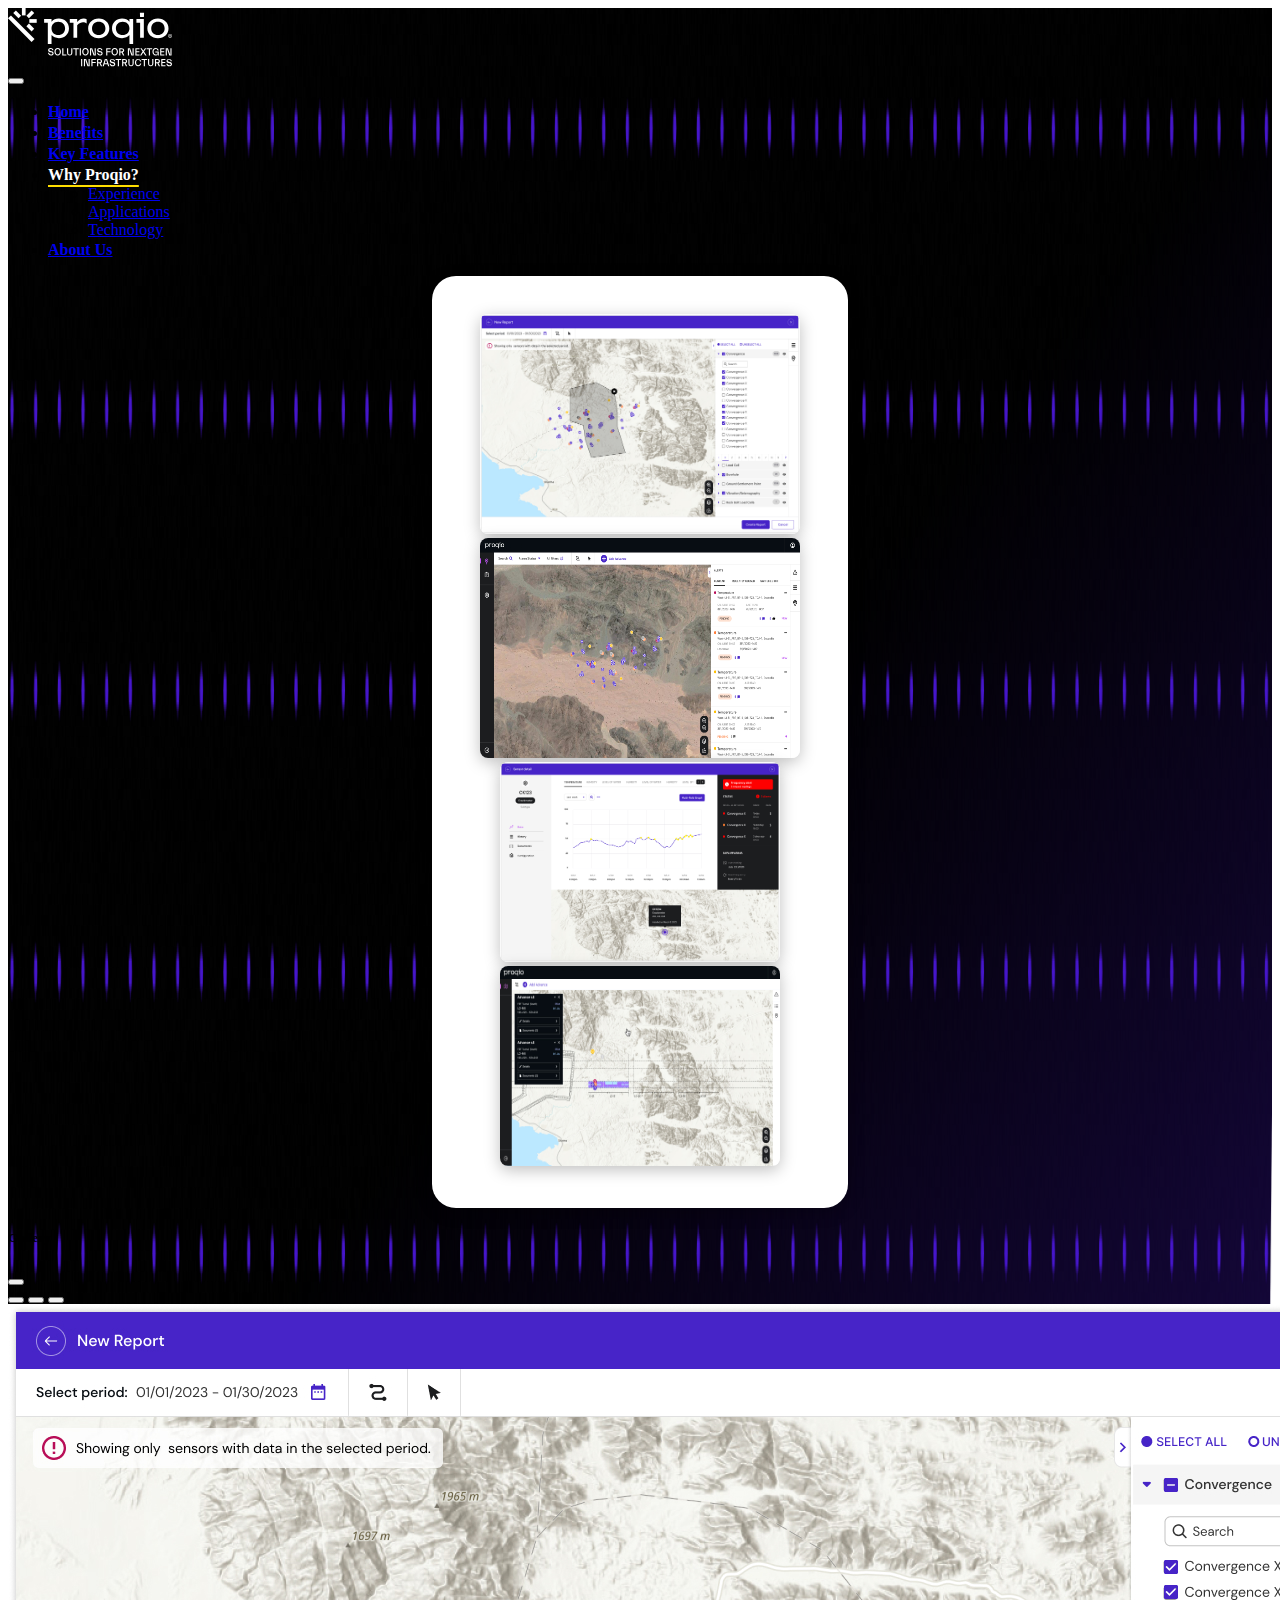
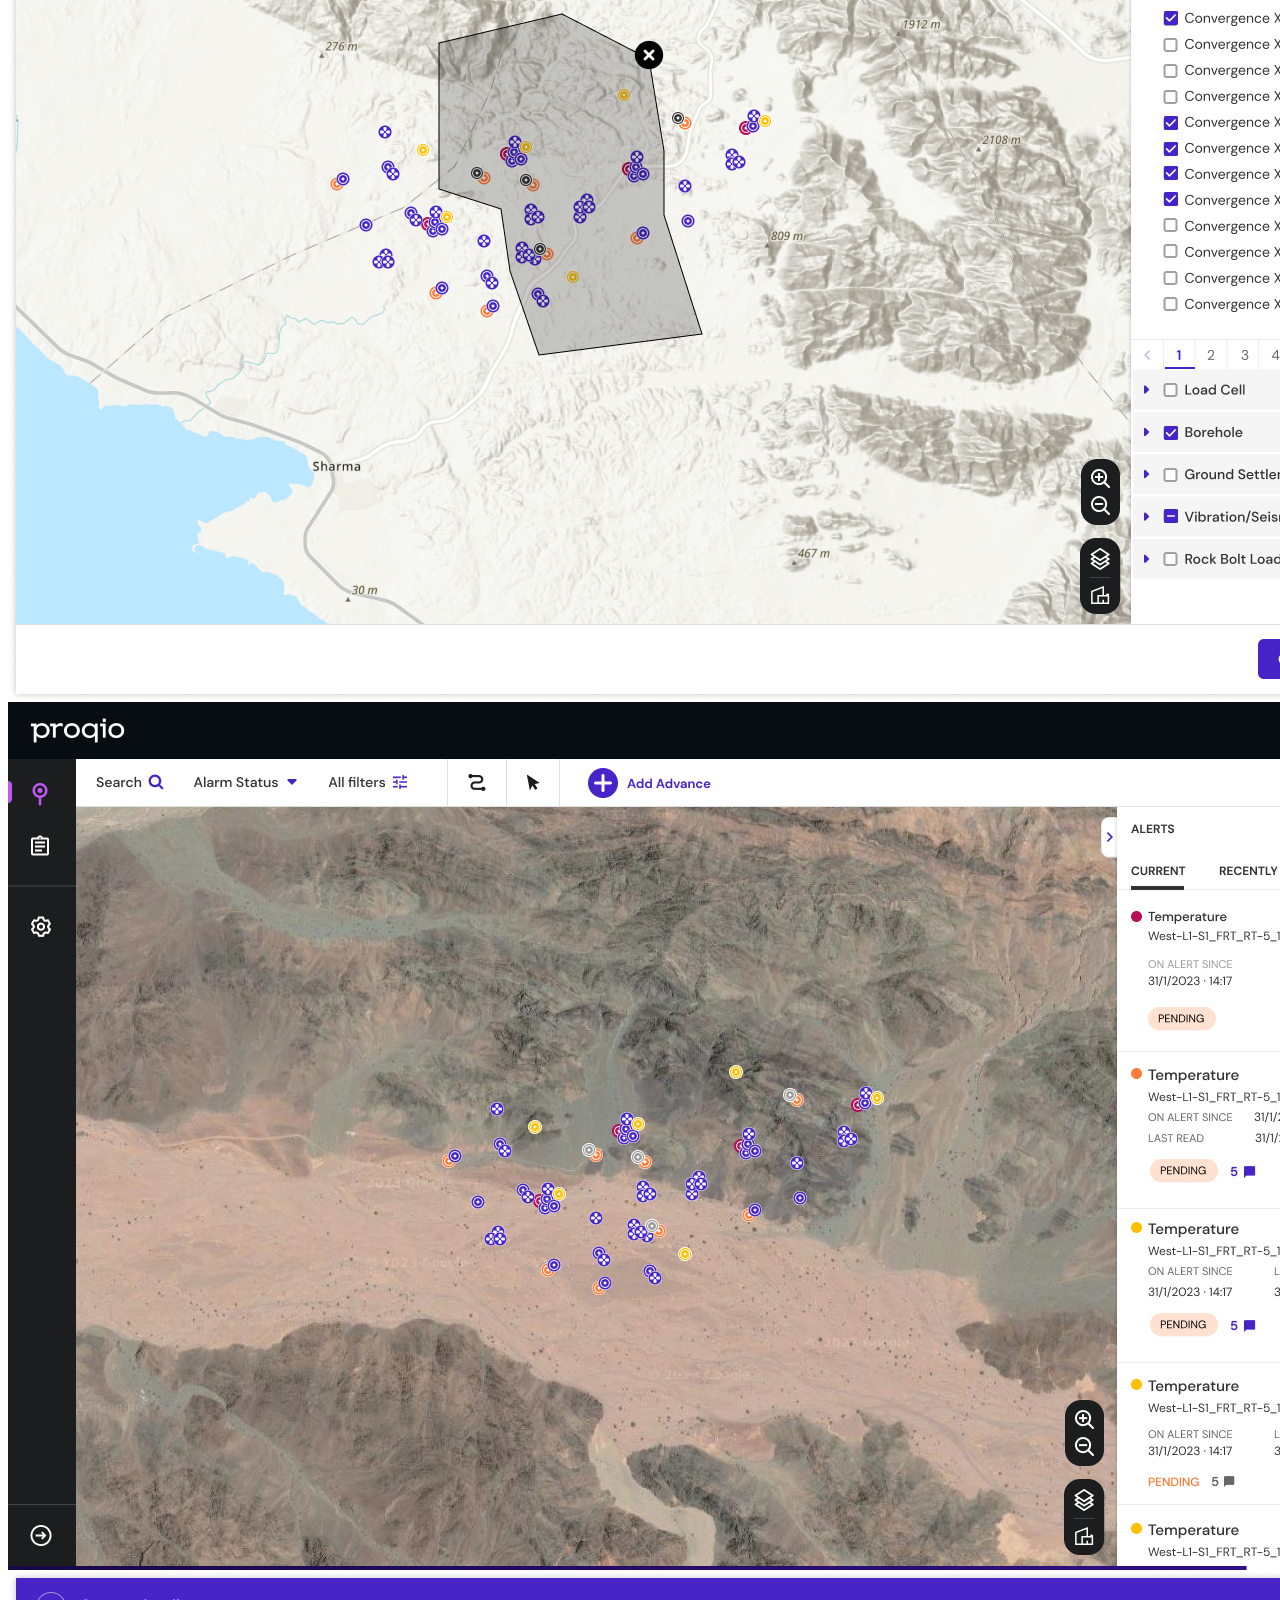
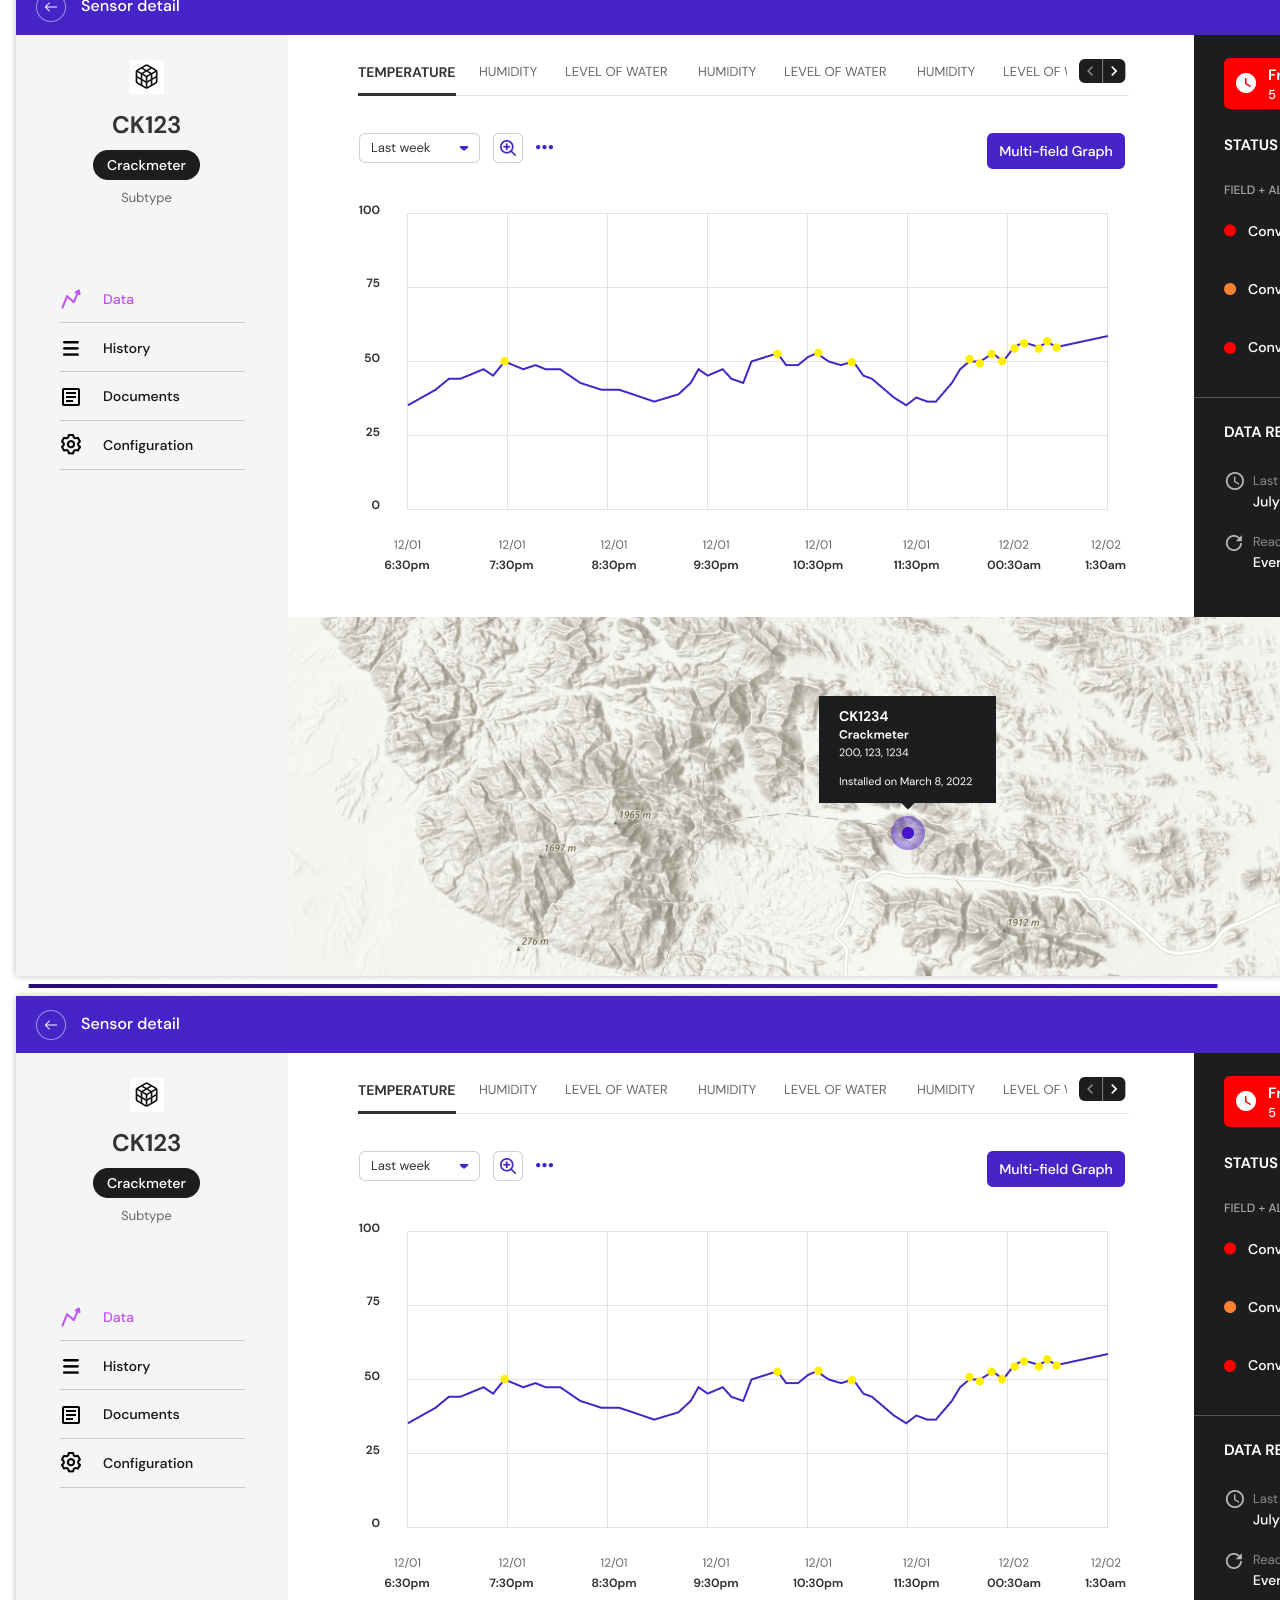
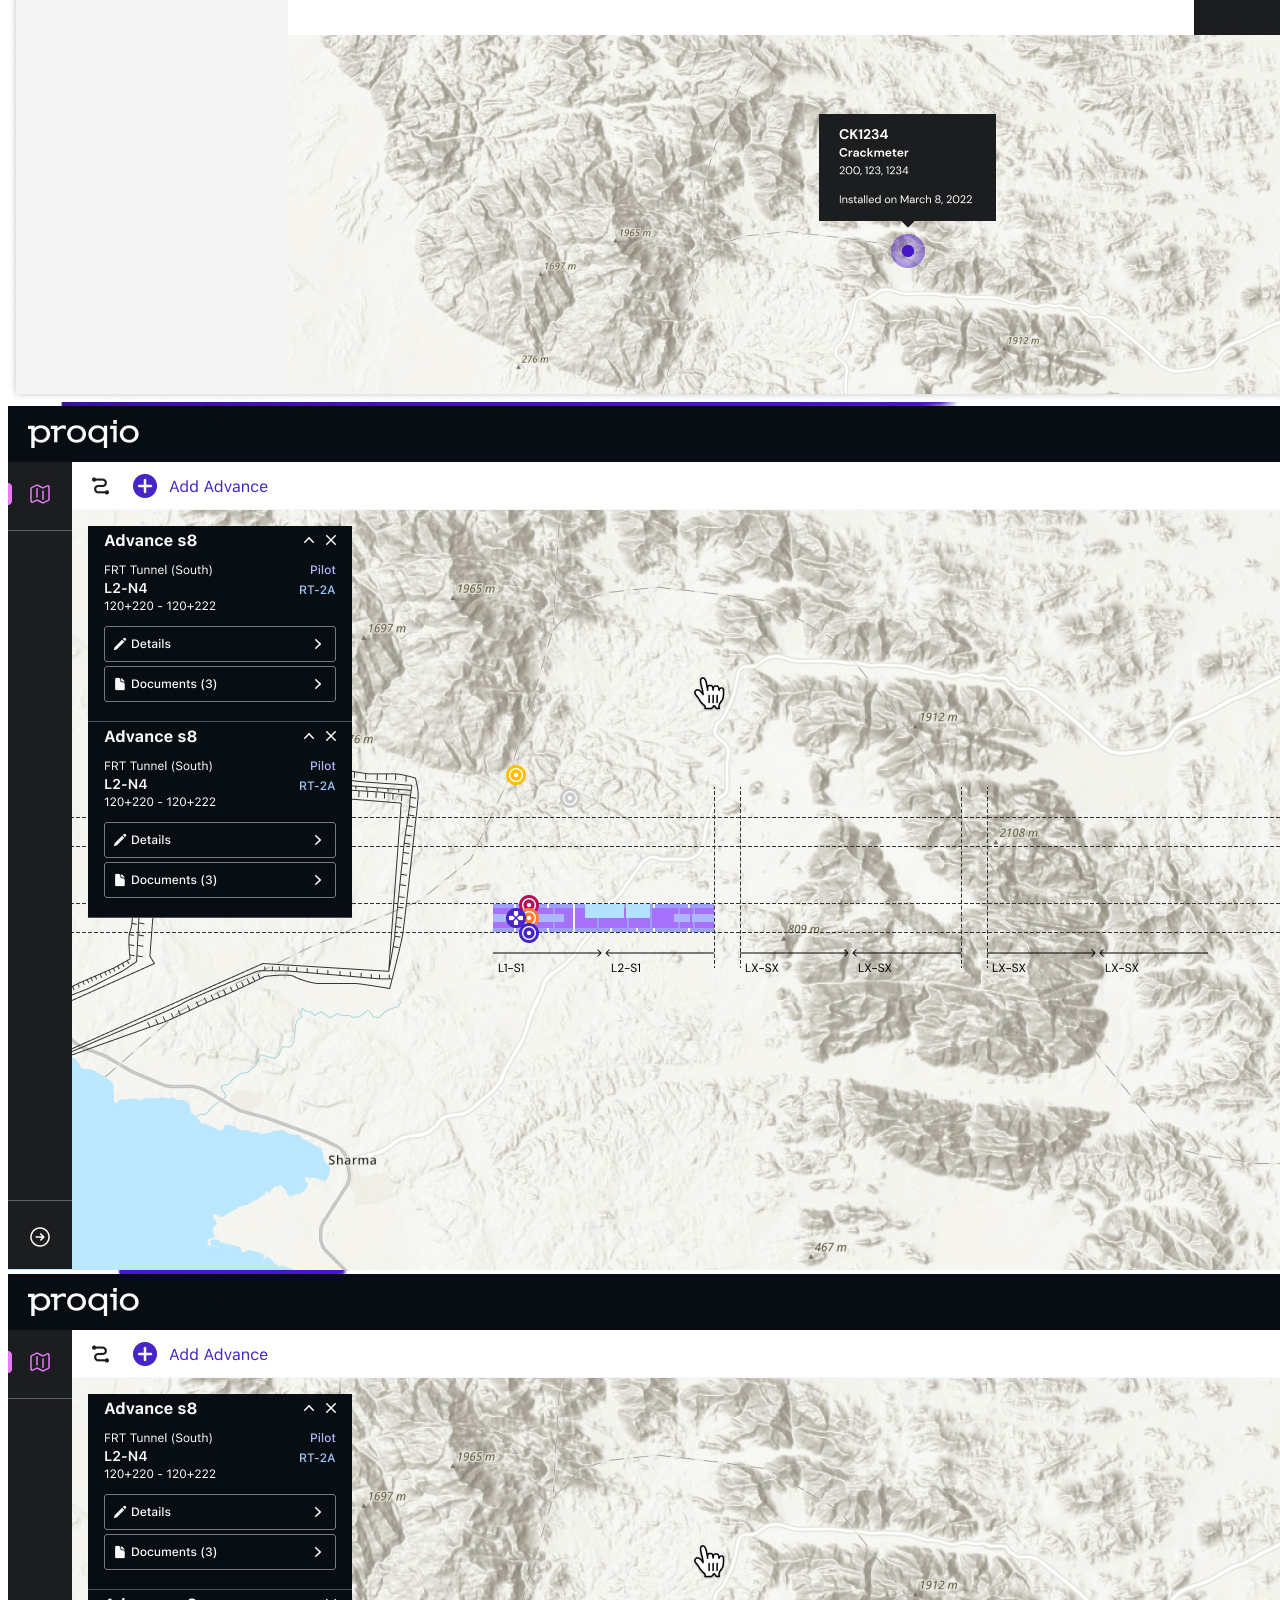
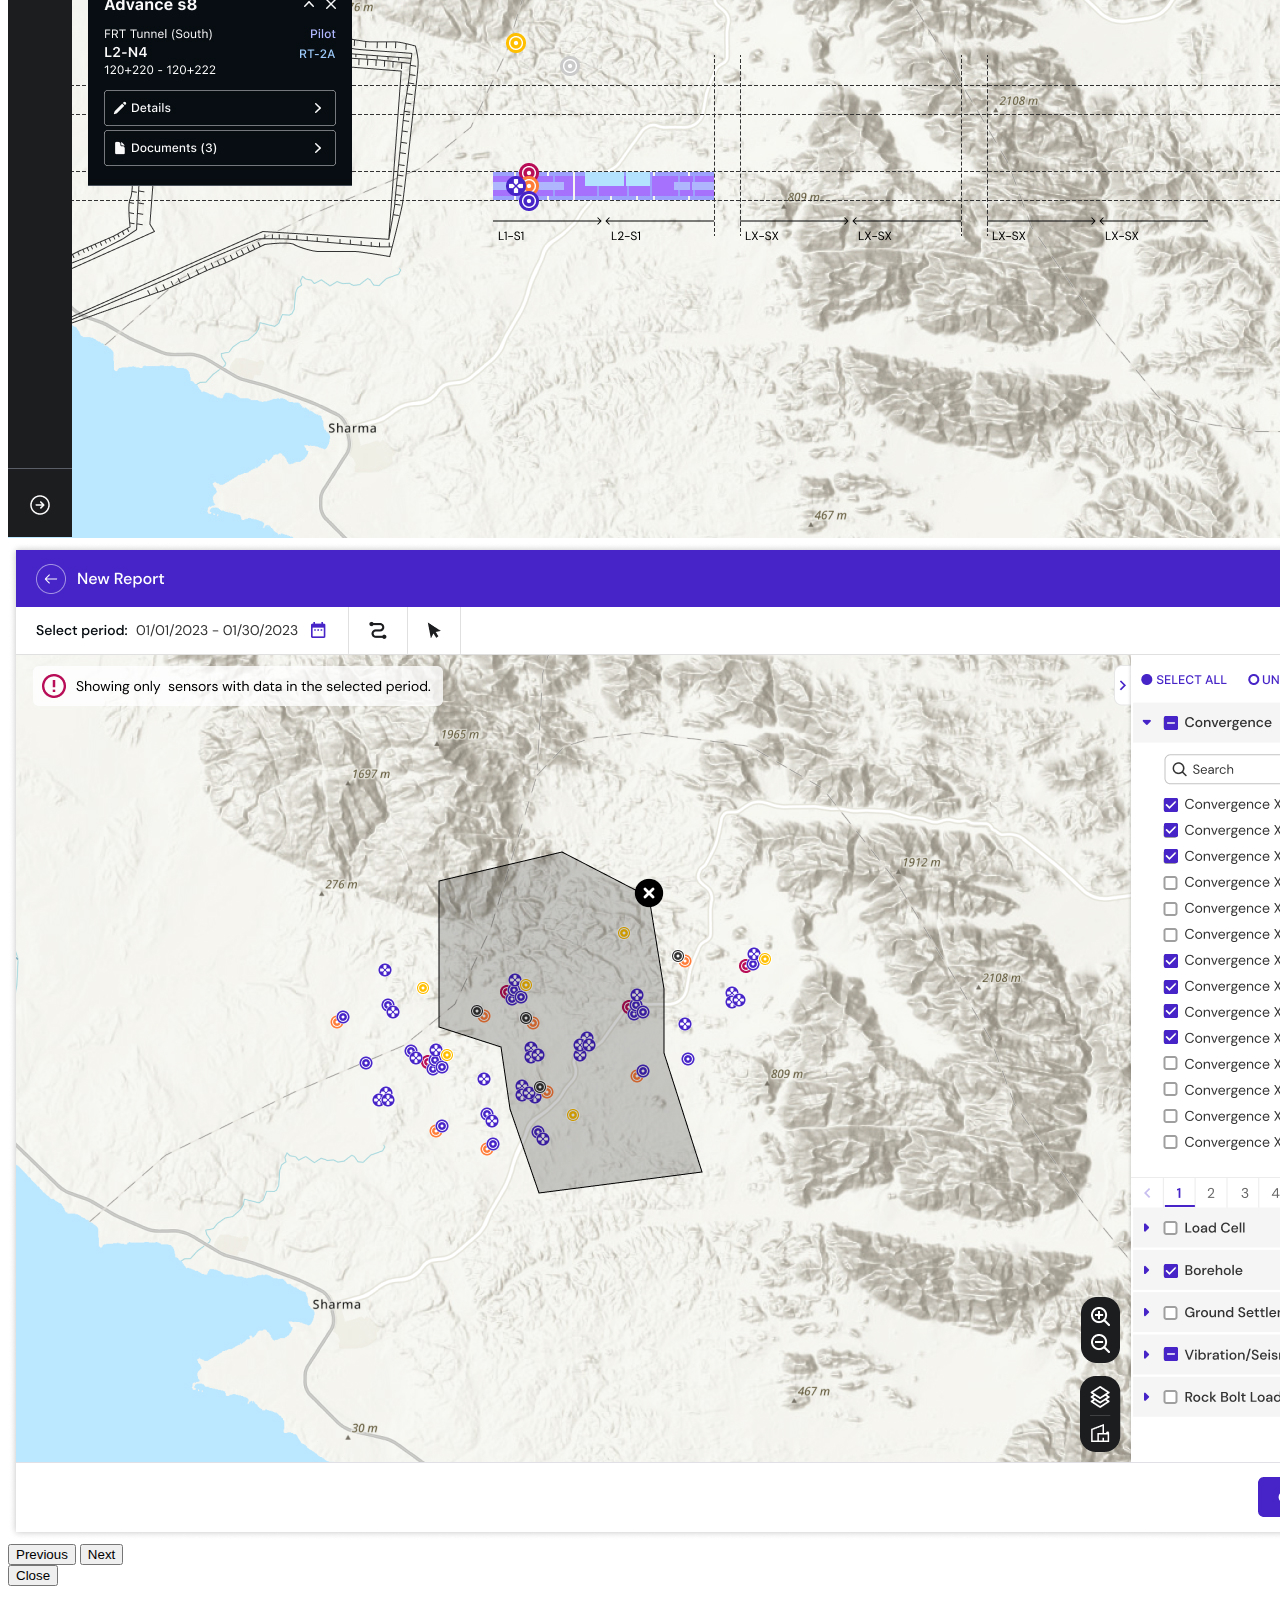
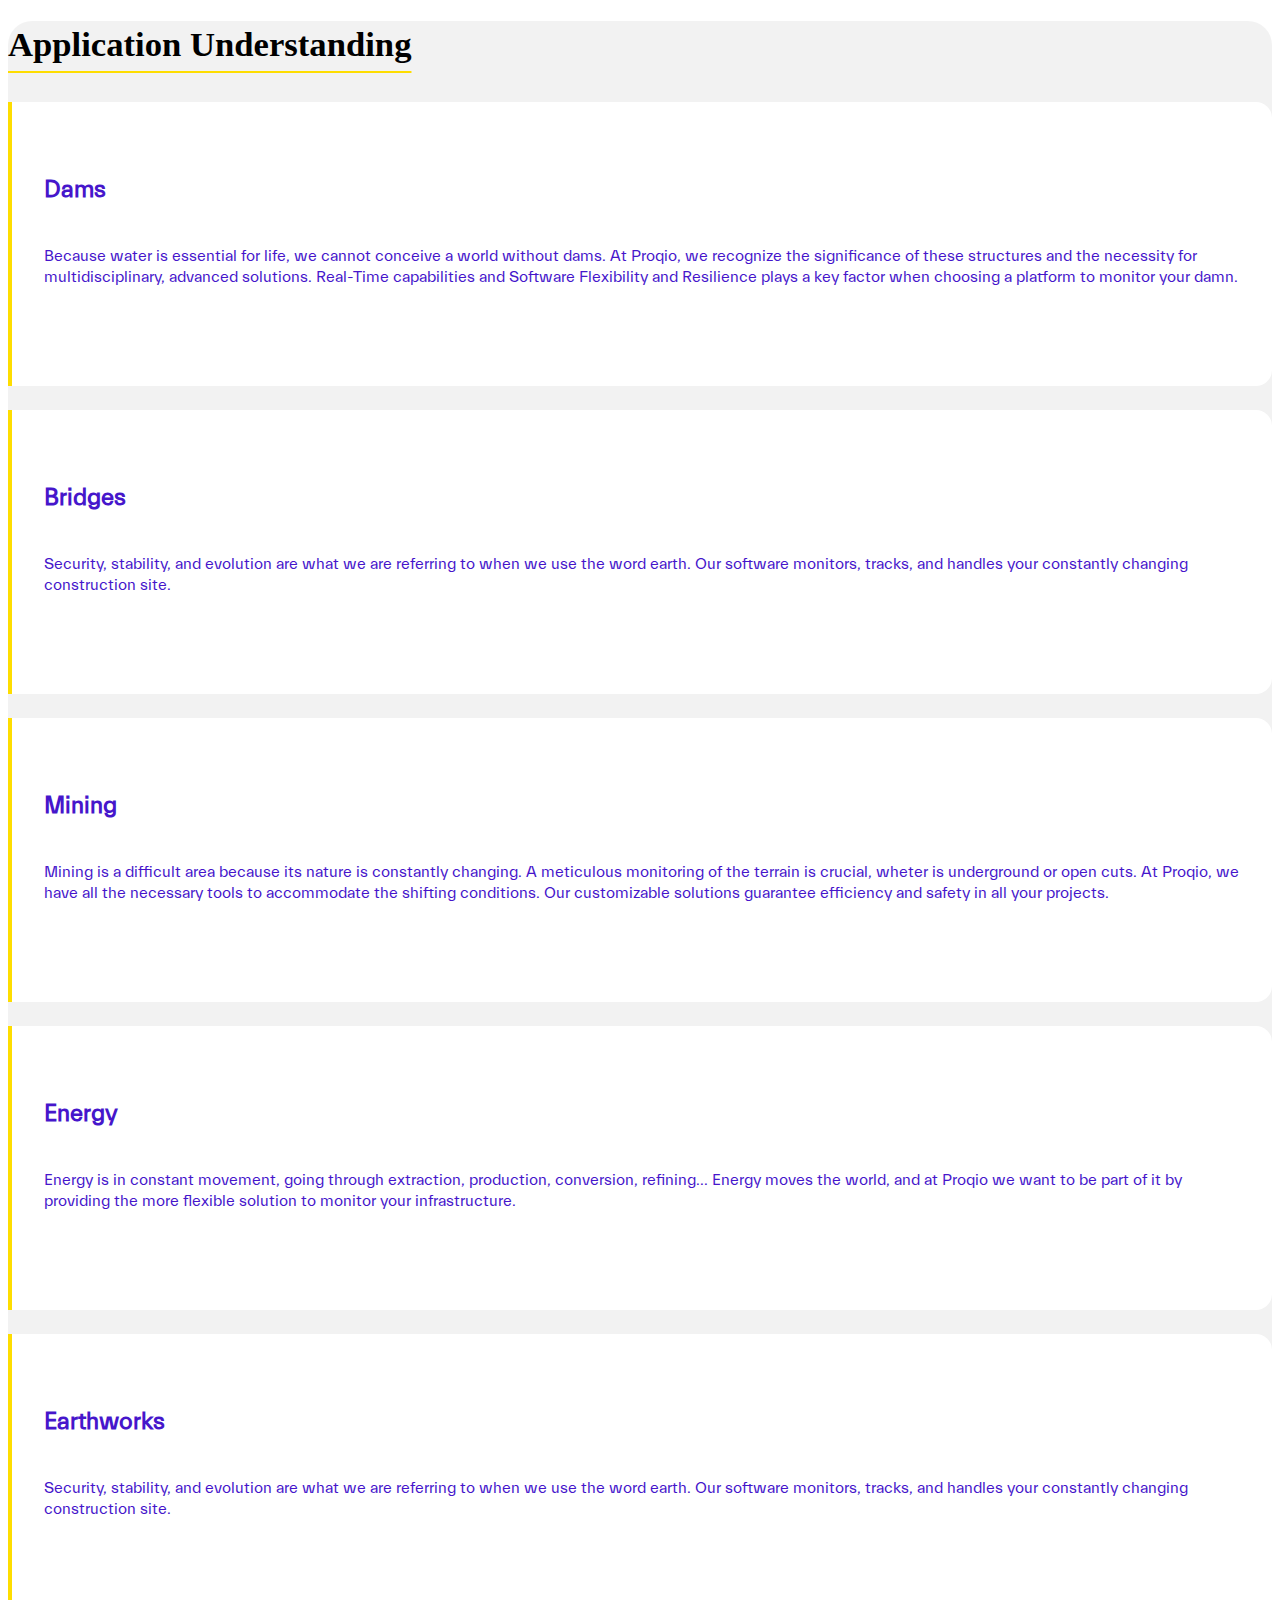
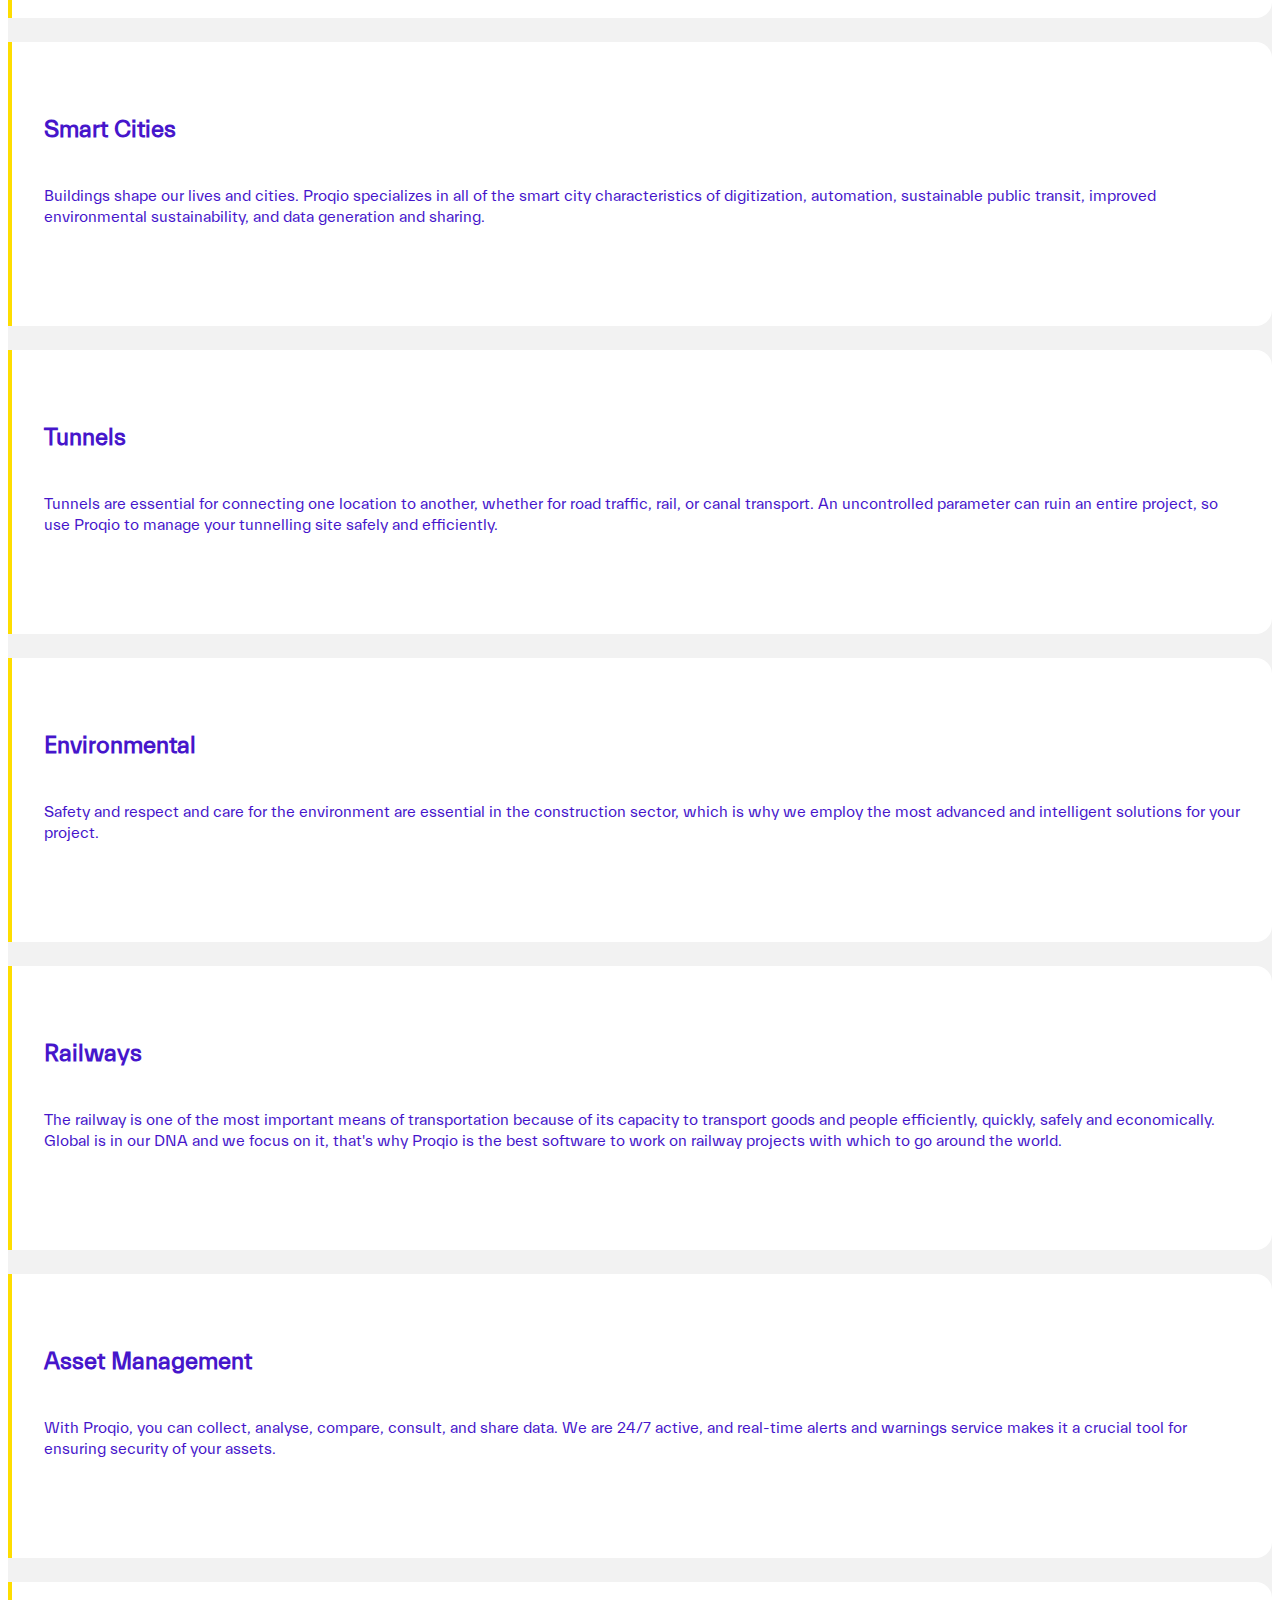
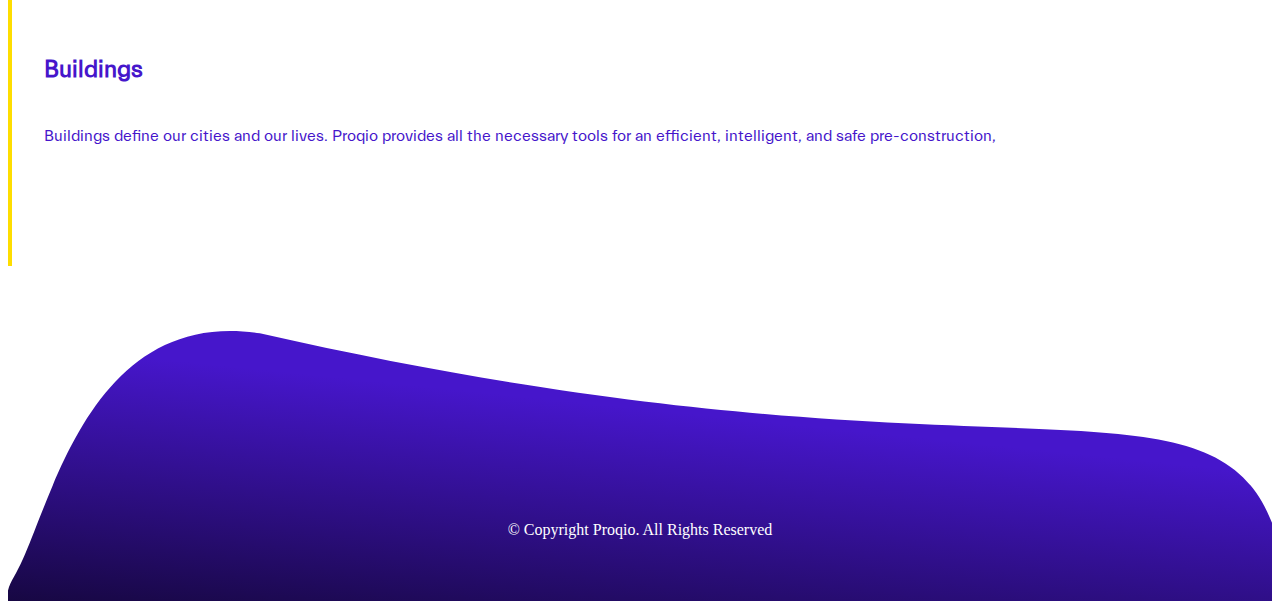
<file: application-understanding.html>
<!DOCTYPE html>
<html lang="en">

<head>
    <meta charset="UTF-8">
    <meta name="viewport" content="width=device-width, initial-scale=1.0">
    <title>Proqio</title>
    <!-- Bootstrap CSS -->
    <link href="https://cdn.jsdelivr.net/npm/bootstrap@5.0.2/dist/css/bootstrap.min.css" rel="stylesheet"
        integrity="sha384-EVSTQN3/azprG1Anm3QDgpJLIm9Nao0Yz1ztcQTwFspd3yD65VohhpuuCOmLASjC" crossorigin="anonymous">
    <!-- Custom CSS -->
    <link rel="stylesheet" href="./assets/css/style.css">
</head>

<body>
    <div class="bg-inside-img container-flex">
        <nav class="mx-5 navbar navbar-expand-lg navbar-light">
            <div class="container-fluid">
                <a class="navbar-brand" href="./index.html">
                    <img class="white-logo" src="./assets/images/logo-negative.svg" />
                    <img class="color-logo" src="./assets/images/logo.svg" />
                </a>
                <button class="navbar-toggler" type="button" data-bs-toggle="collapse" data-bs-target="#navbarNav"
                    aria-controls="navbarNav" aria-expanded="false" aria-label="Toggle navigation">
                    <span class="navbar-toggler-icon"></span>
                </button>
                <div class="collapse navbar-collapse" id="navbarNav">
                    <ul class="navbar-nav">
                        <li class="nav-item px-2">
                            <a class="nav-link nav-lable text-white" aria-current="page" href="./index.html">Home</a>
                        </li>
                        <li class="nav-item px-2">
                            <a class="nav-link nav-lable text-white" href="./index.html#benefits">Benefits</a>
                        </li>
                        <li class="nav-item px-2">
                            <a class="nav-link nav-lable text-white" href="./index.html#key-features">Key Features</a>
                        </li>
                        <li class="nav-item px-2 dropdown">
                            <a class="nav-link active sp-active nav-lable dropdown-toggle" href="#" role="button"
                                data-bs-toggle="dropdown" aria-expanded="false">
                                Why Proqio?
                            </a>
                            <ul class="dropdown-menu">
                                <li><a class="dropdown-item" href="./experience.html">Experience</a></li>
                                <li><a class="dropdown-item" href="./application-understanding.html">Applications</a>
                                </li>
                                <li><a class="dropdown-item" href="./technology.html">Technology</a></li>
                            </ul>
                        </li>
                        <li class="nav-item px-2">
                            <a class="nav-link nav-lable text-white" href="#">About Us</a>
                        </li>
                    </ul>
                </div>
            </div>
        </nav>
        <div class="container pt-5 pb-5">
            <center>
                <div class="image-wrapper">
                    <div class="d-flex justify-content-between">
                        <div class="m-1">
                            <img class="img-box" src="./assets/images/img2.jpg" />
                        </div>
                        <div class="m-1">
                            <img class="img-box" src="./assets/images/img1.png" />
                        </div>
                    </div>
                    <div class="d-flex  justify-content-center">
                        <div class="m-1 row2">
                            <img class="img-box" src="./assets/images/img4.jpg" />
                        </div>
                        <div class="m-1 row2">
                            <img class="img-box" src="./assets/images/img5.png" />
                        </div>
                    </div>
                </div>
                <!-- Mobile View Changes -->
                <div data-bs-toggle="modal" data-bs-target="#exampleModal" class="small-image-wrapper">
                    <div class="d-flex">
                        <div class="m-1">
                            <img class="img-box" src="./assets/images/img2.jpg" />
                        </div>
                    </div>
                </div>
            </center>
            <!-- Model Window -->
            <!-- Modal  -->
            <div class="modal fade" id="exampleModal" tabindex="-1" aria-labelledby="exampleModalLabel"
                aria-hidden="true">
                <div class="modal-dialog">
                    <div class="modal-content">
                        <div class="modal-header">
                            <h5 class="modal-title" id="exampleModalLabel">Gallery</h5>
                            <button type="button" class="btn-close" data-bs-dismiss="modal" aria-label="Close"></button>
                        </div>
                        <div class="modal-body">
                            <div id="carouselExampleIndicators" class="carousel slide" data-bs-ride="carousel">
                                <div class="carousel-indicators">
                                    <button type="button" data-bs-target="#carouselExampleIndicators"
                                        data-bs-slide-to="0" class="active" aria-current="true"
                                        aria-label="Slide 1"></button>
                                    <button type="button" data-bs-target="#carouselExampleIndicators"
                                        data-bs-slide-to="1" aria-label="Slide 2"></button>
                                    <button type="button" data-bs-target="#carouselExampleIndicators"
                                        data-bs-slide-to="2" aria-label="Slide 3"></button>
                                </div>
                                <div class="carousel-inner">
                                    <div class="carousel-item active">
                                        <img src="./assets/images/img2.jpg" class="d-block w-100" alt="img1">
                                    </div>
                                    <div class="carousel-item">
                                        <img src="./assets/images/img1.png" class="d-block w-100" alt="img2">
                                    </div>
                                    <div class="carousel-item">
                                        <img src="./assets/images/img4.jpg" class="d-block w-100" alt="img3">
                                    </div>
                                    <div class="carousel-item">
                                        <img src="./assets/images/img5.png" class="d-block w-100" alt="img4">
                                    </div>
                                </div>
                                <span class="modal-carousel">
                                    <button class="carousel-control-prev" type="button"
                                        data-bs-target="#carouselExampleIndicators" data-bs-slide="prev">
                                        <span class="carousel-control-prev-icon" aria-hidden="true"></span>
                                        <span class="visually-hidden">Previous</span>
                                    </button>
                                    <button class="carousel-control-next" type="button"
                                        data-bs-target="#carouselExampleIndicators" data-bs-slide="next">
                                        <span class="carousel-control-next-icon" aria-hidden="true"></span>
                                        <span class="visually-hidden">Next</span>
                                    </button>
                                </span>
                            </div>
                        </div>
                        <div class="modal-footer">
                            <button type="button" class="btn btn-secondary" data-bs-dismiss="modal">Close</button>
                        </div>
                    </div>
                </div>
            </div>
            <!-- Model Window Ends -->
        </div>
    </div>
    <div class="p-5"></div>
    <section class="mt-5 application-understanding" aria-label="Application Understanding">
        <div class="container p-5 bg-light-grey">
            <h3 class="app-title">Application Understanding</h3>
            <div class="row mt-4">
                <div class="col-12 col-md-6 col-sm-6 col-lg-6">
                    <div class="app-sections">
                        <h5>Dams</h5>
                        <p>Because water is essential for life, we cannot conceive a world without dams. At Proqio, we
                            recognize the significance of these structures and the necessity for multidisciplinary,
                            advanced
                            solutions. Real-Time capabilities and Software Flexibility and Resilience plays a key factor
                            when choosing a platform to monitor your damn.
                        </p>
                    </div>
                </div>
                <div class="col-12 col-md-6 col-sm-6 col-lg-6">
                    <div class="app-sections">
                        <h5>Bridges</h5>
                        <p>Security, stability, and evolution are what we are referring to when we use the word earth.
                            Our
                            software monitors, tracks, and handles your constantly changing construction site.
                        </p>
                    </div>
                </div>
            </div>
            <div class="row">
                <div class="col-12 col-md-6 col-sm-6 col-lg-6">
                    <div class="app-sections">
                        <h5>Mining</h5>
                        <p>Mining is a difficult area because its nature is constantly changing. A meticulous monitoring
                            of the terrain is crucial, wheter is underground or open cuts. At Proqio, we have all the
                            necessary tools to accommodate the shifting conditions. Our customizable solutions guarantee
                            efficiency and safety in all your projects.
                        </p>
                    </div>
                </div>
                <div class="col-12 col-md-6 col-sm-6 col-lg-6">
                    <div class="app-sections">
                        <h5>Energy</h5>
                        <p>Energy is in constant movement, going through extraction, production, conversion, refining...
                            Energy moves the world, and at Proqio we want to be part of it by providing the more
                            flexible solution to monitor your infrastructure.
                        </p>
                    </div>
                </div>
            </div>
            <div class="row">
                <div class="col-12 col-md-6 col-sm-6 col-lg-6">
                    <div class="app-sections">
                        <h5>Earthworks</h5>
                        <p>Security, stability, and evolution are what we are referring to when we use the word earth.
                            Our software monitors, tracks, and handles your constantly changing construction site.
                        </p>
                    </div>
                </div>
                <div class="col-12 col-md-6 col-sm-6 col-lg-6">
                    <div class="app-sections">
                        <h5>Smart Cities</h5>
                        <p>Buildings shape our lives and cities. Proqio specializes in all of the smart city
                            characteristics of digitization, automation, sustainable public transit, improved
                            environmental sustainability, and data generation and sharing.
                        </p>
                    </div>
                </div>
            </div>
            <div class="row">
                <div class="col-12 col-md-6 col-sm-6 col-lg-6">
                    <div class="app-sections">
                        <h5>Tunnels</h5>
                        <p>Tunnels are essential for connecting one location to another, whether for road traffic, rail,
                            or canal transport. An uncontrolled parameter can ruin an entire project, so use Proqio to
                            manage your tunnelling site safely and efficiently.
                        </p>
                    </div>
                </div>
                <div class="col-12 col-md-6 col-sm-6 col-lg-6">
                    <div class="app-sections">
                        <h5>Environmental</h5>
                        <p>Safety and respect and care for the environment are essential in the construction sector,
                            which is why we employ the most advanced and intelligent solutions for your project.
                        </p>
                    </div>
                </div>
            </div>
            <div class="row">
                <div class="col-12 col-md-6 col-sm-6 col-lg-6">
                    <div class="app-sections">
                        <h5>Railways</h5>
                        <p>The railway is one of the most important means of transportation because of its capacity to
                            transport goods and people efficiently, quickly, safely and economically. Global is in our
                            DNA and we focus on it, that's why Proqio is the best software to work on railway projects
                            with which to go around the world.
                        </p>
                    </div>
                </div>
                <div class="col-12 col-md-6 col-sm-6 col-lg-6">
                    <div class="app-sections">
                        <h5>Asset Management</h5>
                        <p>With Proqio, you can collect, analyse, compare, consult, and share data. We are 24/7 active,
                            and real-time alerts and warnings service makes it a crucial tool for ensuring security of
                            your assets.
                        </p>
                    </div>
                </div>
            </div>
            <div class="row">
                <div class="col-12 col-md-6 col-sm-6 col-lg-6">
                    <div class="app-sections">
                        <h5>Buildings</h5>
                        <p>Buildings define our cities and our lives. Proqio provides all the necessary tools for an
                            efficient, intelligent, and safe pre-construction,
                        </p>
                    </div>
                </div>

            </div>
        </div>
    </section>
    <div id="get-to-top">
        <button id="back-to-top-btn"><img src="./assets/images/up-arrow.svg" width="10" /></button>
    </div>
    <footer class="inside-pages text-center">
        <span>© Copyright Proqio. All Rights Reserved</span>
    </footer>

    <!-- Bootstrap JS -->
    <script src="https://cdn.jsdelivr.net/npm/bootstrap@5.0.2/dist/js/bootstrap.bundle.min.js"
        integrity="sha384-MrcW6ZMFYlzcLA8Nl+NtUVF0sA7MsXsP1UyJoMp4YLEuNSfAP+JcXn/tWtIaxVXM"
        crossorigin="anonymous"></script>

    <!-- custom-js -->
    <script src="./assets/js/main.js"></script>
</body>

</html>
</file>
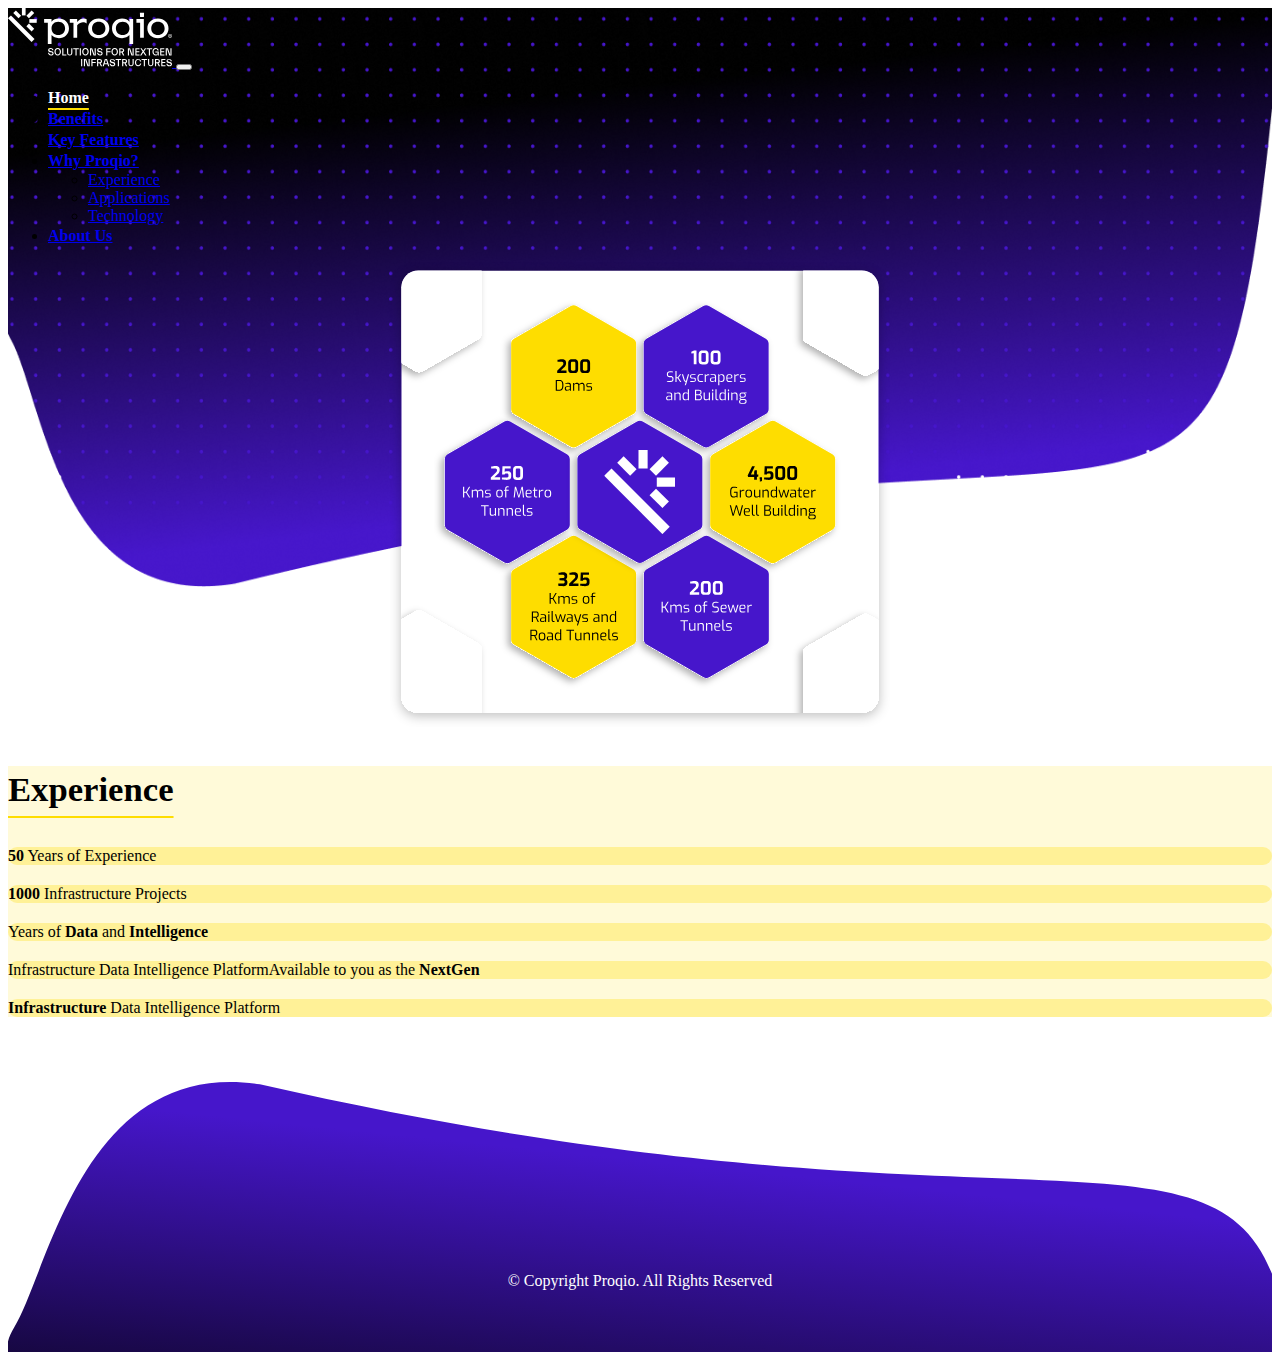
<file: experience.html>
<!DOCTYPE html>
<html lang="en">

<head>
    <meta charset="UTF-8">
    <meta name="viewport" content="width=device-width, initial-scale=1.0">
    <title>Proqio</title>
    <!-- Bootstrap CSS -->
    <link href="https://cdn.jsdelivr.net/npm/bootstrap@5.0.2/dist/css/bootstrap.min.css" rel="stylesheet"
        integrity="sha384-EVSTQN3/azprG1Anm3QDgpJLIm9Nao0Yz1ztcQTwFspd3yD65VohhpuuCOmLASjC" crossorigin="anonymous">
    <!-- Custom CSS -->
    <link rel="stylesheet" href="./assets/css/style.css">
</head>

<body>
    <div class="bg-inside-img container-flex">
        <nav class="mx-5 navbar navbar-expand-lg navbar-light">
            <div class="container-fluid">
                <a class="navbar-brand" href="#">
                    <img src="./assets/images/logo-negative.svg" />
                </a>
                <button class="navbar-toggler" type="button" data-bs-toggle="collapse" data-bs-target="#navbarNav"
                    aria-controls="navbarNav" aria-expanded="false" aria-label="Toggle navigation">
                    <span class="navbar-toggler-icon"></span>
                </button>
                <div class="collapse navbar-collapse" id="navbarNav">
                    <ul class="navbar-nav">
                        <li class="nav-item px-2">
                            <a class="nav-link active sp-active" aria-current="page" href="#">Home</a>
                        </li>
                        <li class="nav-item px-2">
                            <a class="nav-link nav-lable text-white" href="#">Benefits</a>
                        </li>
                        <li class="nav-item px-2">
                            <a class="nav-link nav-lable text-white" href="#">Key Features</a>
                        </li>
                        <li class="nav-item px-2 dropdown">
                            <a class="nav-link text-white nav-lable dropdown-toggle" href="#" role="button"
                                data-bs-toggle="dropdown" aria-expanded="false">
                                Why Proqio?
                            </a>
                            <ul class="dropdown-menu">
                                <li><a class="dropdown-item" href="./experience.html">Experience</a></li>
                                <li><a class="dropdown-item" href="./application-understanding.html">Applications</a>
                                </li>
                                <li><a class="dropdown-item" href="./technology.html">Technology</a></li>
                            </ul>
                        </li>
                        <li class="nav-item px-2">
                            <a class="nav-link nav-lable text-white" href="#">About Us</a>
                        </li>
                    </ul>
                </div>
            </div>
        </nav>
        <div class="container pt-5 pb-5">
            <center>
                <div class="">
                    <img width="500" src="./assets/images/experience-image.svg" />
                </div>
            </center>
        </div>
    </div>
    <!-- <img class="my-5" src="./assets/images/banner.svg" /> -->
    <div class="p-5">

    </div>
    <section class="note-descp">
        <div class="container p-4">
            <div class=" p-3 rounded-3">
                <h3 class="app-title">Experience
                </h3>
                <div class="p-2 cs-tab">
                    <p class="px-3">
                        <b class="fw-bolder fs-1">50</b> Years of Experience
                    </p>
                </div>
                <div class="p-2 cs-tab">
                    <p class="px-3">
                        <b class="fw-bolder fs-1">1000</b> Infrastructure Projects
                    </p>
                </div>
                <div class="p-2 cs-tab">
                    <p class="px-3">
                        Years of <b class="fw-bolder fs-1">Data</b> and <b class="fw-bolder fs-1">Intelligence</b>
                    </p>
                </div>
                <div class="p-2 cs-tab">
                    <p class="px-3">
                        Infrastructure Data Intelligence PlatformAvailable to you as the <b
                            class="fw-bolder fs-1">NextGen</b>
                    </p>
                </div>
                <div class="p-2 cs-tab">
                    <p class="px-3">
                        <b class="fw-bolder fs-1">Infrastructure</b> Data Intelligence Platform
                    </p>
                </div>
            </div>
        </div>
    </section>





    <div id="get-to-top">
        <button id="back-to-top-btn"><img src="./assets/images/up-arrow.svg" width="10" /></button>
    </div>

    <footer class="inside-pages text-center">
        <span>© Copyright Proqio. All Rights Reserved</span>
    </footer>
    <!-- Bootstrap JS -->
    <script src="https://cdn.jsdelivr.net/npm/bootstrap@5.0.2/dist/js/bootstrap.bundle.min.js"
        integrity="sha384-MrcW6ZMFYlzcLA8Nl+NtUVF0sA7MsXsP1UyJoMp4YLEuNSfAP+JcXn/tWtIaxVXM"
        crossorigin="anonymous"></script>

    <!-- custom-js -->
    <script src="./assets/js/main.js"></script>
</body>

</html>
</file>
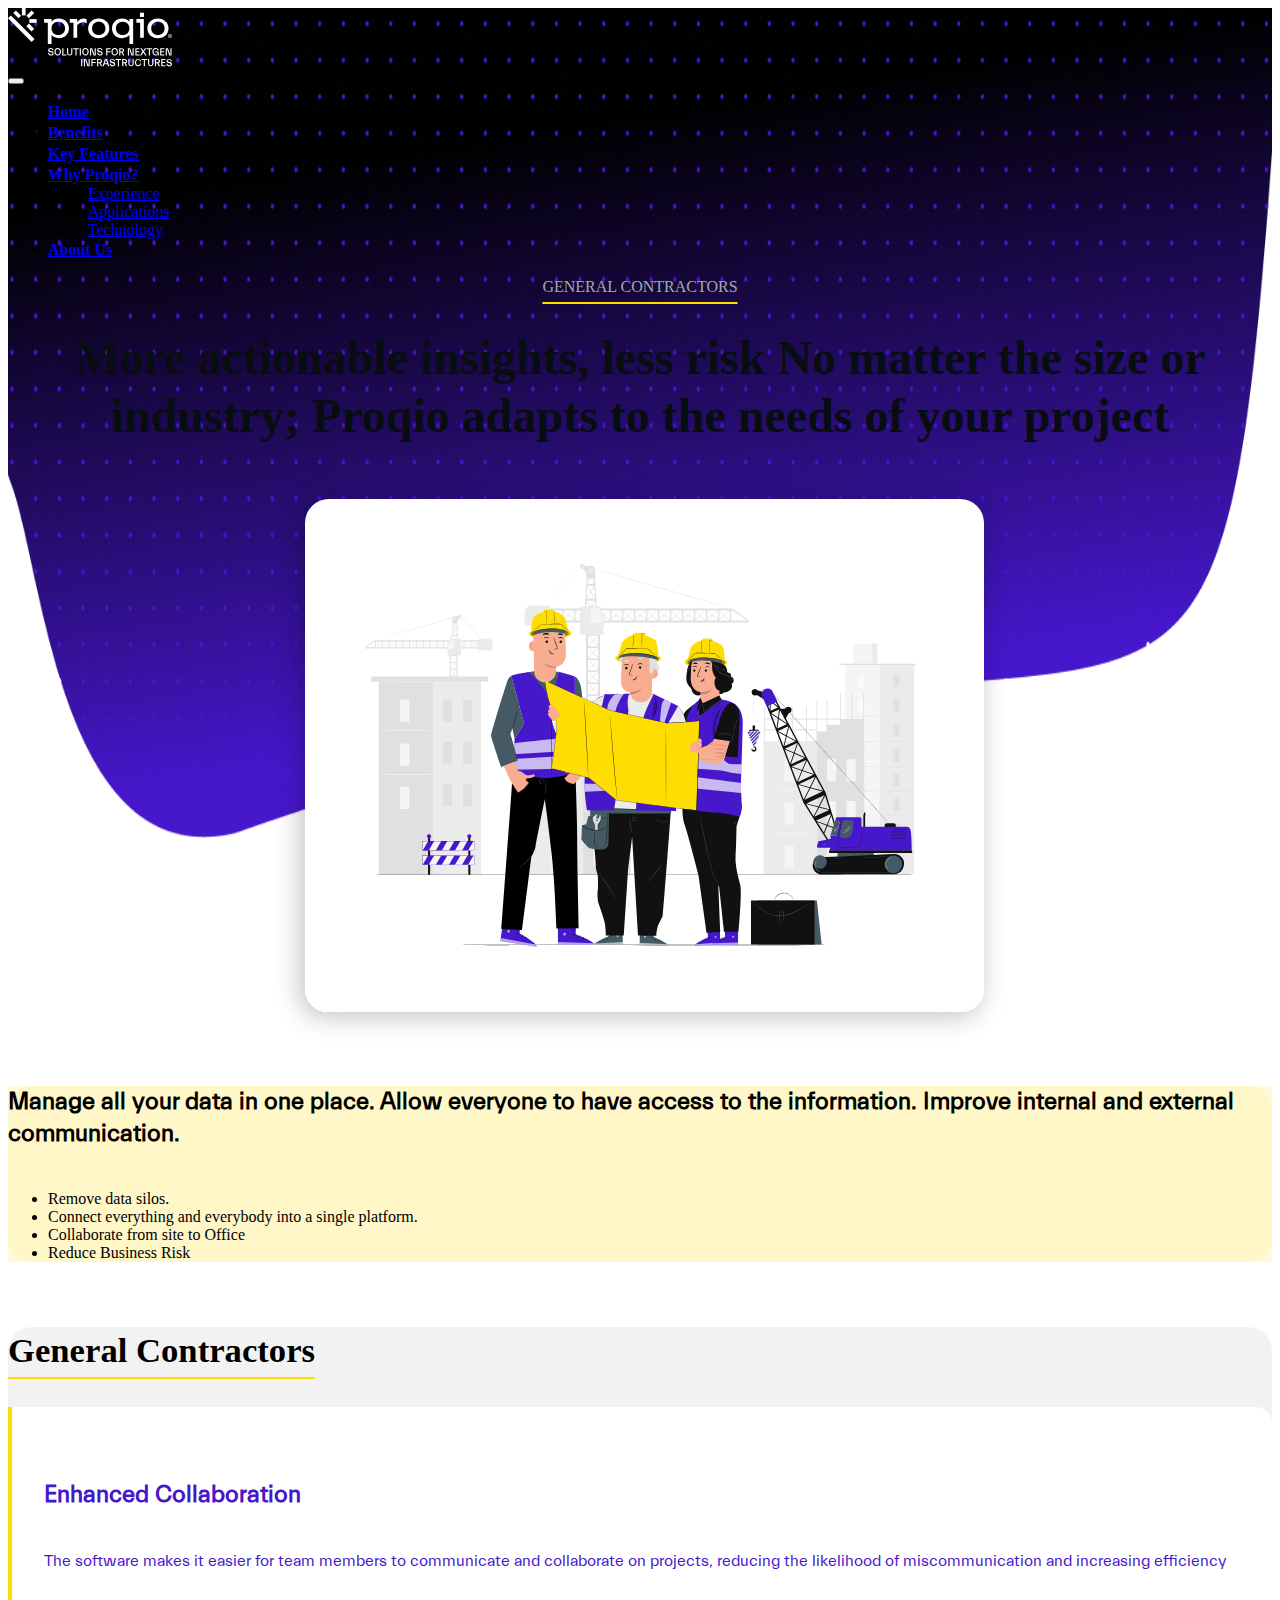
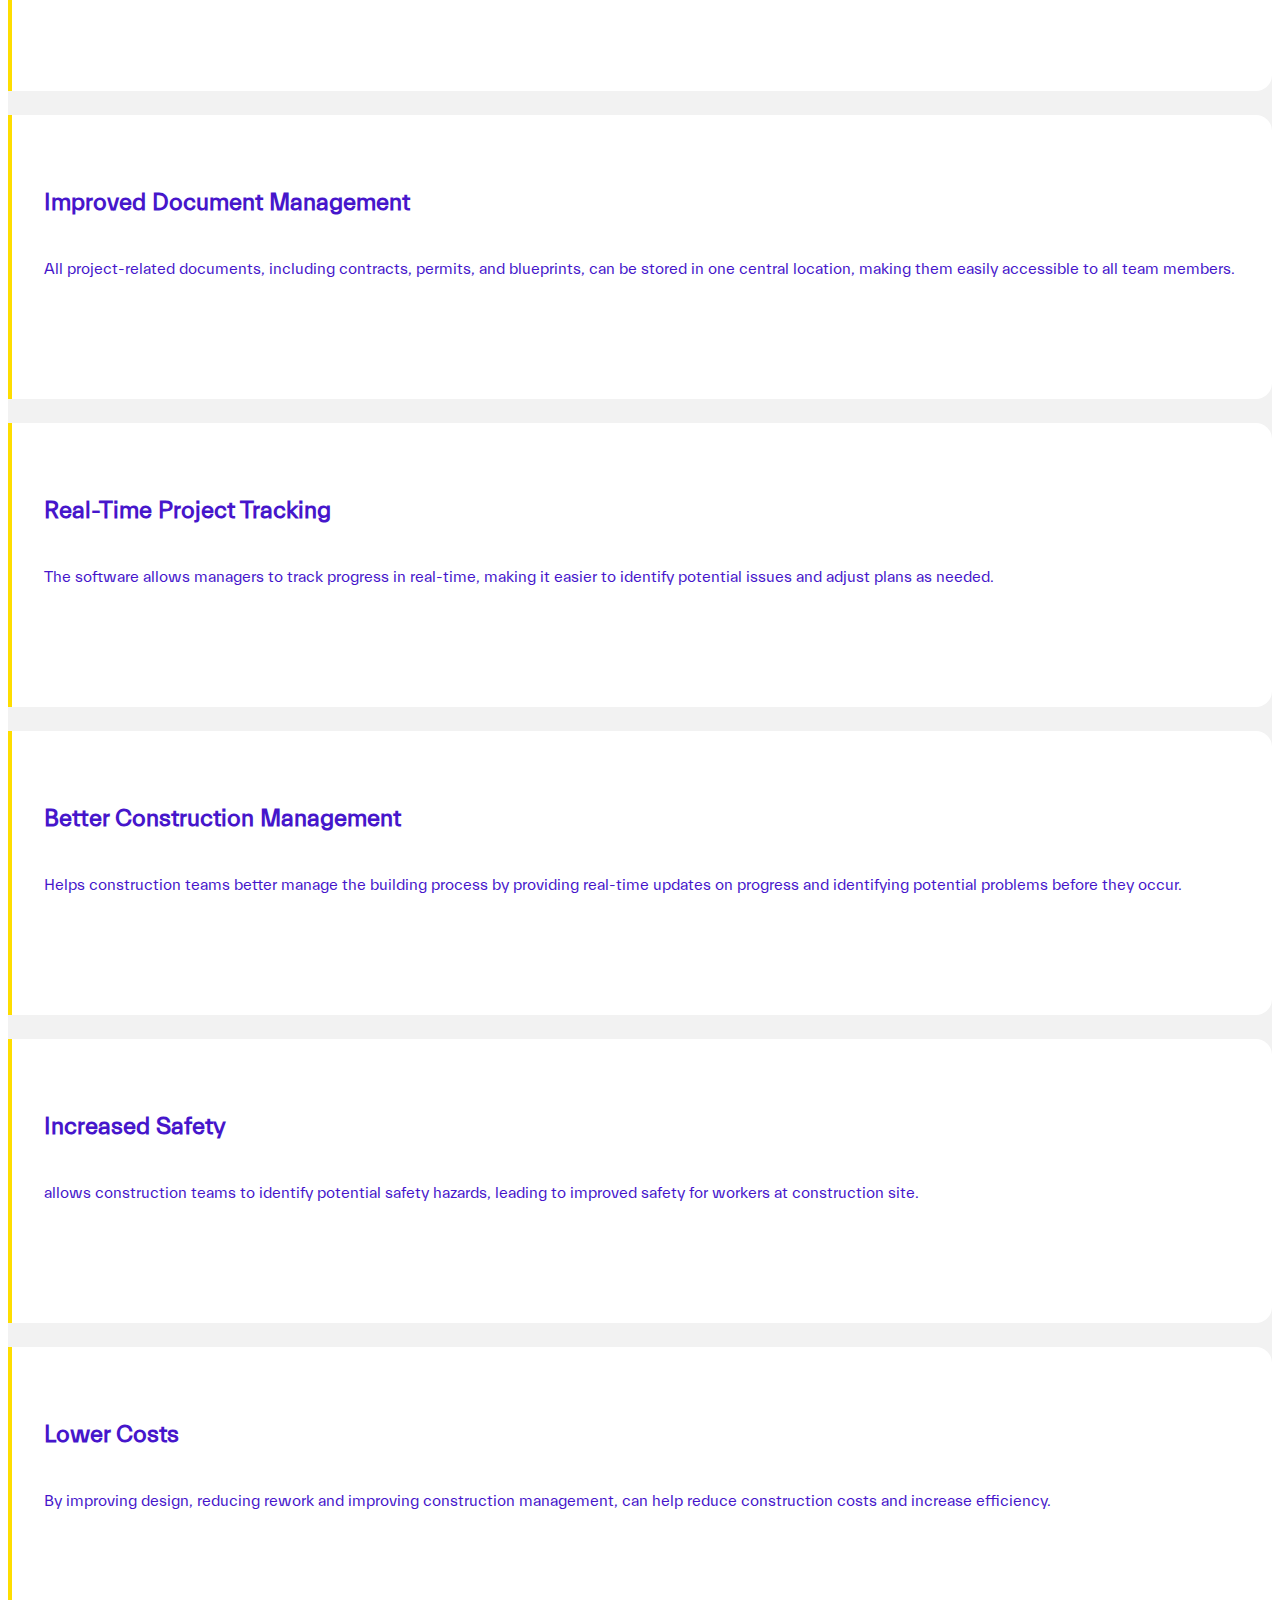
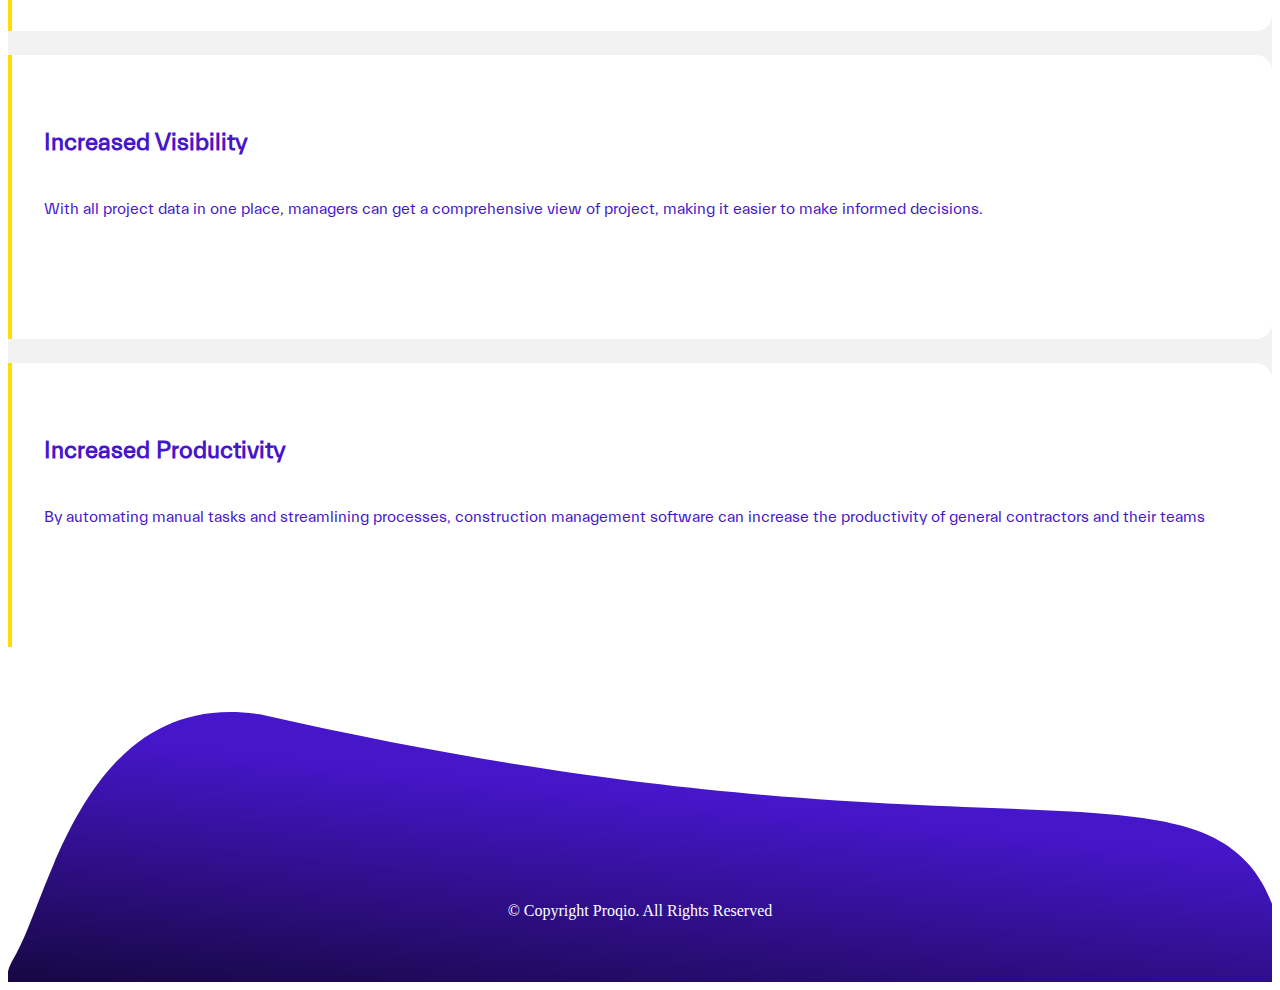
<file: general-contractors.html>
<!DOCTYPE html>
<html lang="en">

<head>
    <meta charset="UTF-8">
    <meta name="viewport" content="width=device-width, initial-scale=1.0">
    <title>Proqio</title>
    <!-- Bootstrap CSS -->
    <link href="https://cdn.jsdelivr.net/npm/bootstrap@5.0.2/dist/css/bootstrap.min.css" rel="stylesheet"
        integrity="sha384-EVSTQN3/azprG1Anm3QDgpJLIm9Nao0Yz1ztcQTwFspd3yD65VohhpuuCOmLASjC" crossorigin="anonymous">
    <!-- Custom CSS -->
    <link rel="stylesheet" href="./assets/css/style.css">
</head>

<body>
    <div class="bg-inside-img container-flex">
        <nav class="mx-5 navbar navbar-expand-lg navbar-light">
            <div class="container-fluid">
                <a class="navbar-brand" href="./index.html">
                    <img class="white-logo" src="./assets/images/logo-negative.svg" />
                    <img class="color-logo" src="./assets/images/logo.svg" />
                </a>
                <button class="navbar-toggler" type="button" data-bs-toggle="collapse" data-bs-target="#navbarNav"
                    aria-controls="navbarNav" aria-expanded="false" aria-label="Toggle navigation">
                    <span class="navbar-toggler-icon"></span>
                </button>
                <div class="collapse navbar-collapse" id="navbarNav">
                    <ul class="navbar-nav">
                        <li class="nav-item px-2">
                            <a class="nav-link nav-lable text-white" aria-current="page" href="./index.html">Home</a>
                        </li>
                        <li class="nav-item px-2">
                            <a class="nav-link nav-lable text-white" href="./index.html#benefits">Benefits</a>
                        </li>
                        <li class="nav-item px-2">
                            <a class="nav-link nav-lable text-white" href="./index.html#key-features">Key Features</a>
                        </li>
                        <li class="nav-item px-2 dropdown">
                            <a class="nav-link text-white nav-lable dropdown-toggle" href="#" role="button"
                                data-bs-toggle="dropdown" aria-expanded="false">
                                Why Proqio?
                            </a>
                            <ul class="dropdown-menu">
                                <li><a class="dropdown-item" href="./experience.html">Experience</a></li>
                                <li><a class="dropdown-item" href="./application-understanding.html">Applications</a>
                                </li>
                                <li><a class="dropdown-item" href="./technology.html">Technology</a></li>
                            </ul>
                        </li>
                        <li class="nav-item px-2">
                            <a class="nav-link nav-lable text-white" href="#">About Us</a>
                        </li>
                    </ul>
                </div>
            </div>
        </nav>
        <div class="container pt-5 pb-5">
            <center>
                <div class="inside-page-section">
                    <div class="section-wrapper">
                        <div class="infoSection">
                            <p class="subline">GENERAL CONTRACTORS</p>
                            <h1 class="headerLine w-auto text-white">More actionable insights, less risk No
                                matter
                                the size
                                or
                                industry;
                                Proqio adapts to the needs of your project
                            </h1>
                        </div>

                    </div>
                </div>
                <div class="">
                    <img class="sp-image" src="./assets/images/general-contractor.svg" />
                </div>
            </center>
        </div>
    </div>
    <!-- <img class="my-5"  src="./assets/images/banner.svg" /> -->
    <div class="p-5">

    </div>
    <section class="note-descp">
        <div class="container bg-cream p-4">
            <div class=" p-3 rounded-3">
                <h5>Manage all your data in one place. Allow everyone to have access to the information. Improve
                    internal
                    and
                    external
                    communication.
                </h5>
                <ul>
                    <li>Remove data silos.</li>
                    <li>Connect everything and everybody into a single platform.</li>
                    <li> Collaborate from site to Office</li>
                    <li> Reduce Business Risk</li>
                </ul>
            </div>
        </div>
    </section>


    <section class="mt-5 application-understanding" aria-label="General Contractors">
        <div class="container p-5 bg-light-grey">
            <h3 class="app-title">General Contractors</h3>
            <div class="row mt-4">
                <div class="col-12 col-md-6 col-sm-6 col-lg-6">
                    <div class="app-sections">
                        <h5>Enhanced Collaboration
                        </h5>
                        <p>The software makes it easier for team members to communicate and collaborate on projects,
                            reducing the likelihood of miscommunication and increasing efficiency

                        </p>
                    </div>
                </div>
                <div class="col-12 col-md-6 col-sm-6 col-lg-6">
                    <div class="app-sections">
                        <h5>Improved Document Management
                        </h5>
                        <p>All project-related documents, including contracts, permits, and blueprints, can be stored in
                            one central location, making them easily accessible to all team members.

                        </p>
                    </div>
                </div>
            </div>
            <div class="row">
                <div class="col-12 col-md-6 col-sm-6 col-lg-6">
                    <div class="app-sections">
                        <h5>Real-Time Project Tracking
                        </h5>
                        <p>The software allows managers to track progress in real-time, making it easier to identify
                            potential issues and adjust plans as needed.

                        </p>
                    </div>
                </div>
                <div class="col-12 col-md-6 col-sm-6 col-lg-6">
                    <div class="app-sections">
                        <h5>Better Construction Management
                        </h5>
                        <p>Helps construction teams better manage the building process by providing real-time updates on
                            progress and identifying potential problems before they occur.

                        </p>
                    </div>
                </div>
            </div>
            <div class="row">
                <div class="col-12 col-md-6 col-sm-6 col-lg-6">
                    <div class="app-sections">
                        <h5>Increased Safety
                        </h5>
                        <p>allows construction teams to identify potential safety hazards, leading to improved safety
                            for workers at construction site.

                        </p>
                    </div>
                </div>
                <div class="col-12 col-md-6 col-sm-6 col-lg-6">
                    <div class="app-sections">
                        <h5>Lower Costs
                        </h5>
                        <p>By improving design, reducing rework and improving construction management, can help reduce
                            construction costs and increase efficiency.

                        </p>
                    </div>
                </div>
            </div>
            <div class="row">
                <div class="col-12 col-md-6 col-sm-6 col-lg-6">
                    <div class="app-sections">
                        <h5>Increased Visibility
                        </h5>
                        <p>With all project data in one place, managers can get a comprehensive view of project, making
                            it easier to make informed decisions.

                        </p>
                    </div>
                </div>
                <div class="col-12 col-md-6 col-sm-6 col-lg-6">
                    <div class="app-sections">
                        <h5>Increased Productivity
                        </h5>
                        <p>By automating manual tasks and streamlining processes, construction management software can
                            increase the productivity of general contractors and their teams
                        </p>
                    </div>
                </div>
            </div>
        </div>
    </section>


    <div id="get-to-top">
        <button id="back-to-top-btn"><img src="./assets/images/up-arrow.svg" width="10" /></button>
    </div>

    <footer class="inside-pages text-center">
        <span>© Copyright Proqio. All Rights Reserved</span>
    </footer>
    <!-- Bootstrap JS -->
    <script src="https://cdn.jsdelivr.net/npm/bootstrap@5.0.2/dist/js/bootstrap.bundle.min.js"
        integrity="sha384-MrcW6ZMFYlzcLA8Nl+NtUVF0sA7MsXsP1UyJoMp4YLEuNSfAP+JcXn/tWtIaxVXM"
        crossorigin="anonymous"></script>

    <!-- custom-js -->
    <script src="./assets/js/main.js"></script>
</body>

</html>
</file>
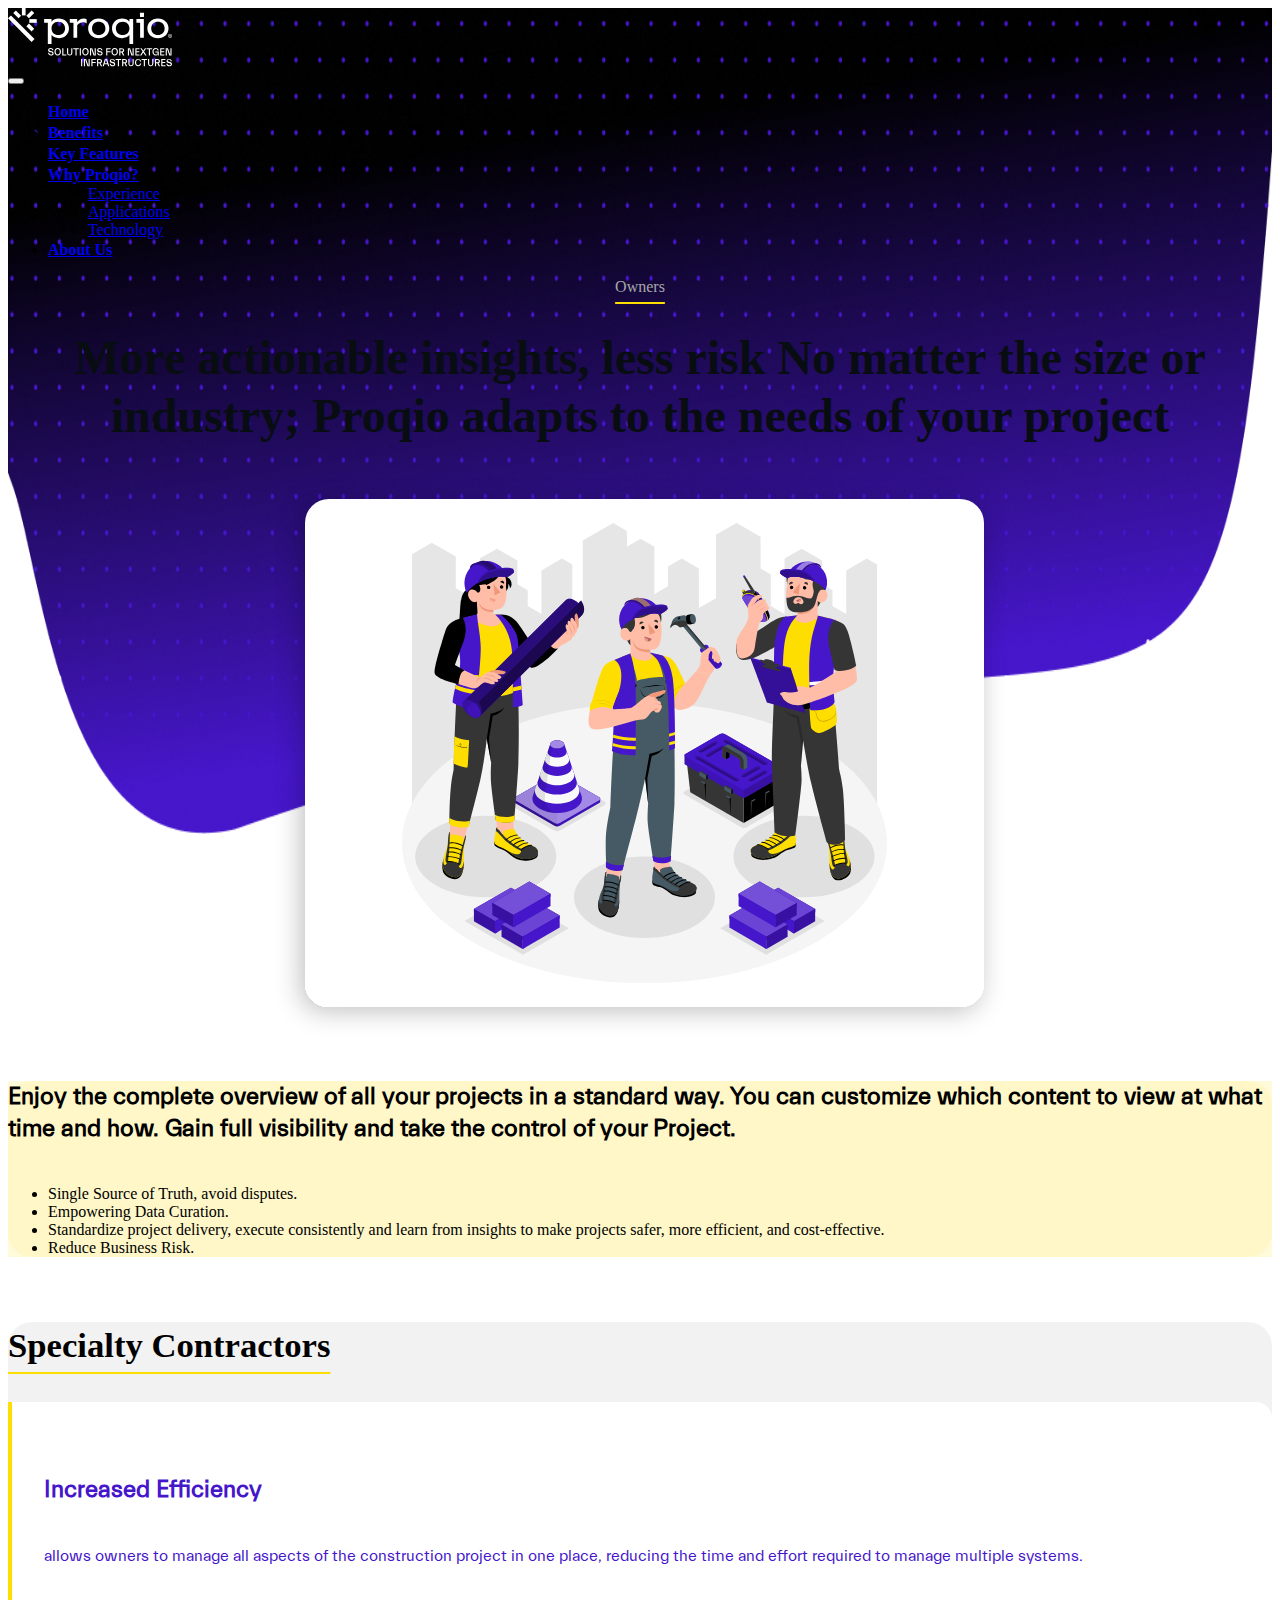
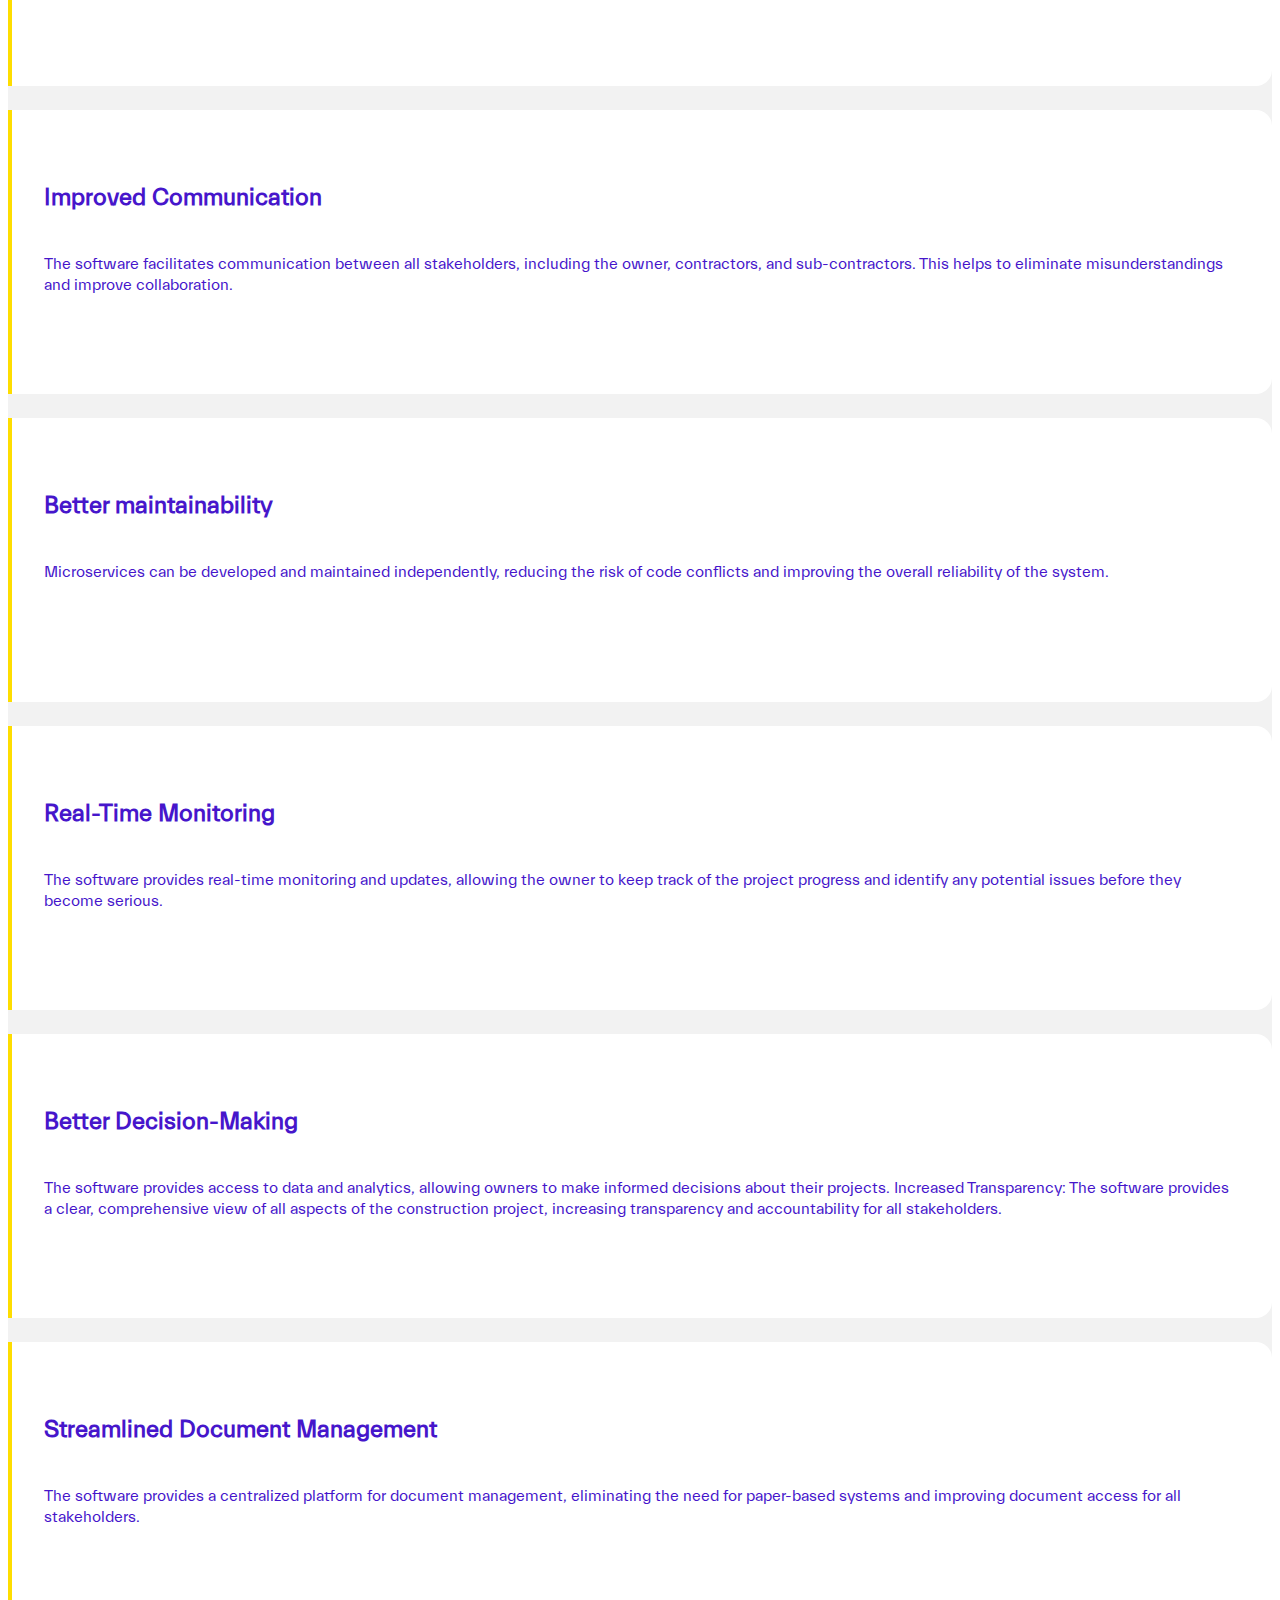
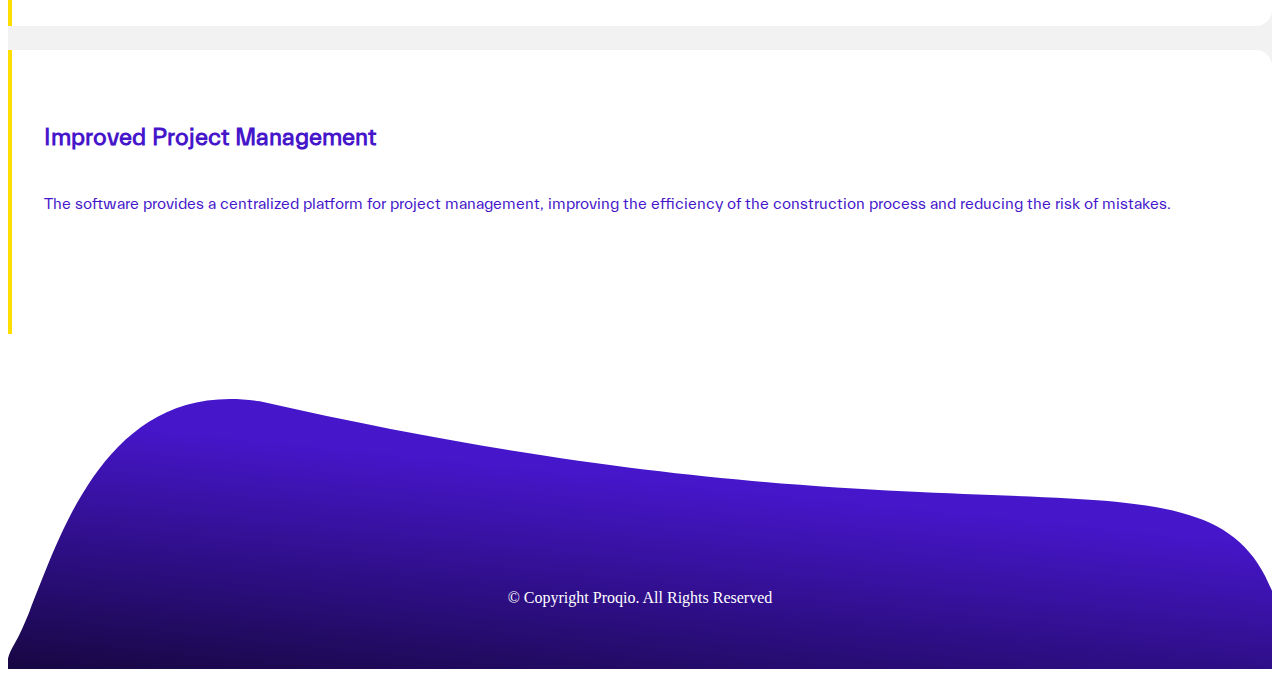
<file: owners.html>
<!DOCTYPE html>
<html lang="en">

<head>
    <meta charset="UTF-8">
    <meta name="viewport" content="width=device-width, initial-scale=1.0">
    <title>Proqio</title>
    <!-- Bootstrap CSS -->
    <link href="https://cdn.jsdelivr.net/npm/bootstrap@5.0.2/dist/css/bootstrap.min.css" rel="stylesheet"
        integrity="sha384-EVSTQN3/azprG1Anm3QDgpJLIm9Nao0Yz1ztcQTwFspd3yD65VohhpuuCOmLASjC" crossorigin="anonymous">
    <!-- Custom CSS -->
    <link rel="stylesheet" href="./assets/css/style.css">
</head>

<body>
    <div class="bg-inside-img container-flex">
        <nav class="mx-5 navbar navbar-expand-lg navbar-light">
            <div class="container-fluid">
                <a class="navbar-brand" href="./index.html">
                    <img class="white-logo" src="./assets/images/logo-negative.svg" />
                    <img class="color-logo" src="./assets/images/logo.svg" />
                </a>
                <button class="navbar-toggler" type="button" data-bs-toggle="collapse" data-bs-target="#navbarNav"
                    aria-controls="navbarNav" aria-expanded="false" aria-label="Toggle navigation">
                    <span class="navbar-toggler-icon"></span>
                </button>
                <div class="collapse navbar-collapse" id="navbarNav">
                    <ul class="navbar-nav">
                        <li class="nav-item px-2">
                            <a class="nav-link nav-lable text-white" aria-current="page" href="./index.html">Home</a>
                        </li>
                        <li class="nav-item px-2">
                            <a class="nav-link nav-lable text-white" href="./index.html#benefits">Benefits</a>
                        </li>
                        <li class="nav-item px-2">
                            <a class="nav-link nav-lable text-white" href="./index.html#key-features">Key Features</a>
                        </li>
                        <li class="nav-item px-2 dropdown">
                            <a class="nav-link text-white nav-lable dropdown-toggle" href="#" role="button"
                                data-bs-toggle="dropdown" aria-expanded="false">
                                Why Proqio?
                            </a>
                            <ul class="dropdown-menu">
                                <li><a class="dropdown-item" href="./experience.html">Experience</a></li>
                                <li><a class="dropdown-item" href="./application-understanding.html">Applications</a>
                                </li>
                                <li><a class="dropdown-item" href="./technology.html">Technology</a></li>
                            </ul>
                        </li>
                        <li class="nav-item px-2">
                            <a class="nav-link nav-lable text-white" href="#">About Us</a>
                        </li>
                    </ul>
                </div>
            </div>
        </nav>
        <div class="container pt-5 pb-5">
            <center>
                <div class="inside-page-section">
                    <div class="section-wrapper">
                        <div class="infoSection">
                            <p class="subline text-uppercase">Owners</p>
                            <h1 class="headerLine w-auto text-white">More actionable insights, less risk No
                                matter
                                the size
                                or
                                industry;
                                Proqio adapts to the needs of your project
                            </h1>
                        </div>

                    </div>
                </div>
                <div class="">
                    <img class="sp-image" src="./assets/images/special-contractors.svg" />
                </div>
            </center>
        </div>
    </div>
    <!-- <img class="my-5"  src="./assets/images/banner.svg" /> -->
    <div class="p-5">

    </div>
    <section class="note-descp">
        <div class="container bg-cream p-4">
            <div class=" p-3 rounded-3">
                <h5>Enjoy the complete overview of all your projects in a standard way. You can customize which content
                    to view at what time and how. Gain full visibility and take the control of your Project.
                </h5>
                <ul>
                    <li>Single Source of Truth, avoid disputes.</li>
                    <li>Empowering Data Curation.</li>
                    <li>Standardize project delivery, execute consistently and learn from insights to make projects
                        safer, more efficient, and cost-effective.</li>
                    <li>Reduce Business Risk.</li>
                </ul>
            </div>
        </div>
    </section>


    <section class="mt-5 application-understanding" aria-label="Specialty Contractors">
        <div class="container p-5 bg-light-grey">
            <h3 class="app-title">Specialty Contractors</h3>
            <div class="row mt-4">
                <div class="col-12 col-md-6 col-sm-6 col-lg-6">
                    <div class="app-sections">
                        <h5>Increased Efficiency</h5>
                        <p>allows owners to manage all aspects of the construction project in one place, reducing the
                            time and effort required to manage multiple systems.
                        </p>
                    </div>
                </div>
                <div class="col-12 col-md-6 col-sm-6 col-lg-6">
                    <div class="app-sections">
                        <h5>
                            Improved Communication</h5>
                        <p>The software facilitates communication between all stakeholders, including the owner,
                            contractors, and sub-contractors. This helps to eliminate misunderstandings and improve
                            collaboration.
                        </p>
                    </div>
                </div>
            </div>
            <div class="row">
                <div class="col-12 col-md-6 col-sm-6 col-lg-6">
                    <div class="app-sections">
                        <h5>
                            Better maintainability</h5>
                        <p>Microservices can be developed and maintained independently, reducing the risk of code
                            conflicts and improving the overall reliability of the system.
                        </p>
                    </div>
                </div>
                <div class="col-12 col-md-6 col-sm-6 col-lg-6">
                    <div class="app-sections">
                        <h5>Real-Time Monitoring</h5>
                        <p>The software provides real-time monitoring and updates, allowing the owner to keep track of
                            the project progress and identify any potential issues before they become serious.
                        </p>
                    </div>
                </div>
            </div>
            <div class="row">
                <div class="col-12 col-md-6 col-sm-6 col-lg-6">
                    <div class="app-sections">
                        <h5>
                            Better Decision-Making</h5>
                        <p>The software provides access to data and analytics, allowing owners to make informed
                            decisions about their projects. Increased Transparency: The software provides a clear,
                            comprehensive view of all aspects of the construction project, increasing transparency and
                            accountability for all stakeholders.
                        </p>
                    </div>
                </div>
                <div class="col-12 col-md-6 col-sm-6 col-lg-6">
                    <div class="app-sections">
                        <h5>Streamlined Document Management</h5>
                        <p>The software provides a centralized platform for document management, eliminating the need
                            for paper-based systems and improving document access for all stakeholders.
                        </p>
                    </div>
                </div>
            </div>
            <div class="row">
                <div class="col-12">
                    <div class="app-sections">
                        <h5>Improved Project Management
                        </h5>
                        <p>The software provides a centralized platform for project management, improving the efficiency
                            of the construction process and reducing the risk of mistakes.
                        </p>
                    </div>
                </div>
            </div>
        </div>
    </section>


    <div id="get-to-top">
        <button id="back-to-top-btn"><img src="./assets/images/up-arrow.svg" width="10" /></button>
    </div>

    <footer class="inside-pages text-center">
        <span>© Copyright Proqio. All Rights Reserved</span>
    </footer>
    <!-- Bootstrap JS -->
    <script src="https://cdn.jsdelivr.net/npm/bootstrap@5.0.2/dist/js/bootstrap.bundle.min.js"
        integrity="sha384-MrcW6ZMFYlzcLA8Nl+NtUVF0sA7MsXsP1UyJoMp4YLEuNSfAP+JcXn/tWtIaxVXM"
        crossorigin="anonymous"></script>

    <!-- custom-js -->
    <script src="./assets/js/main.js"></script>
</body>

</html>
</file>
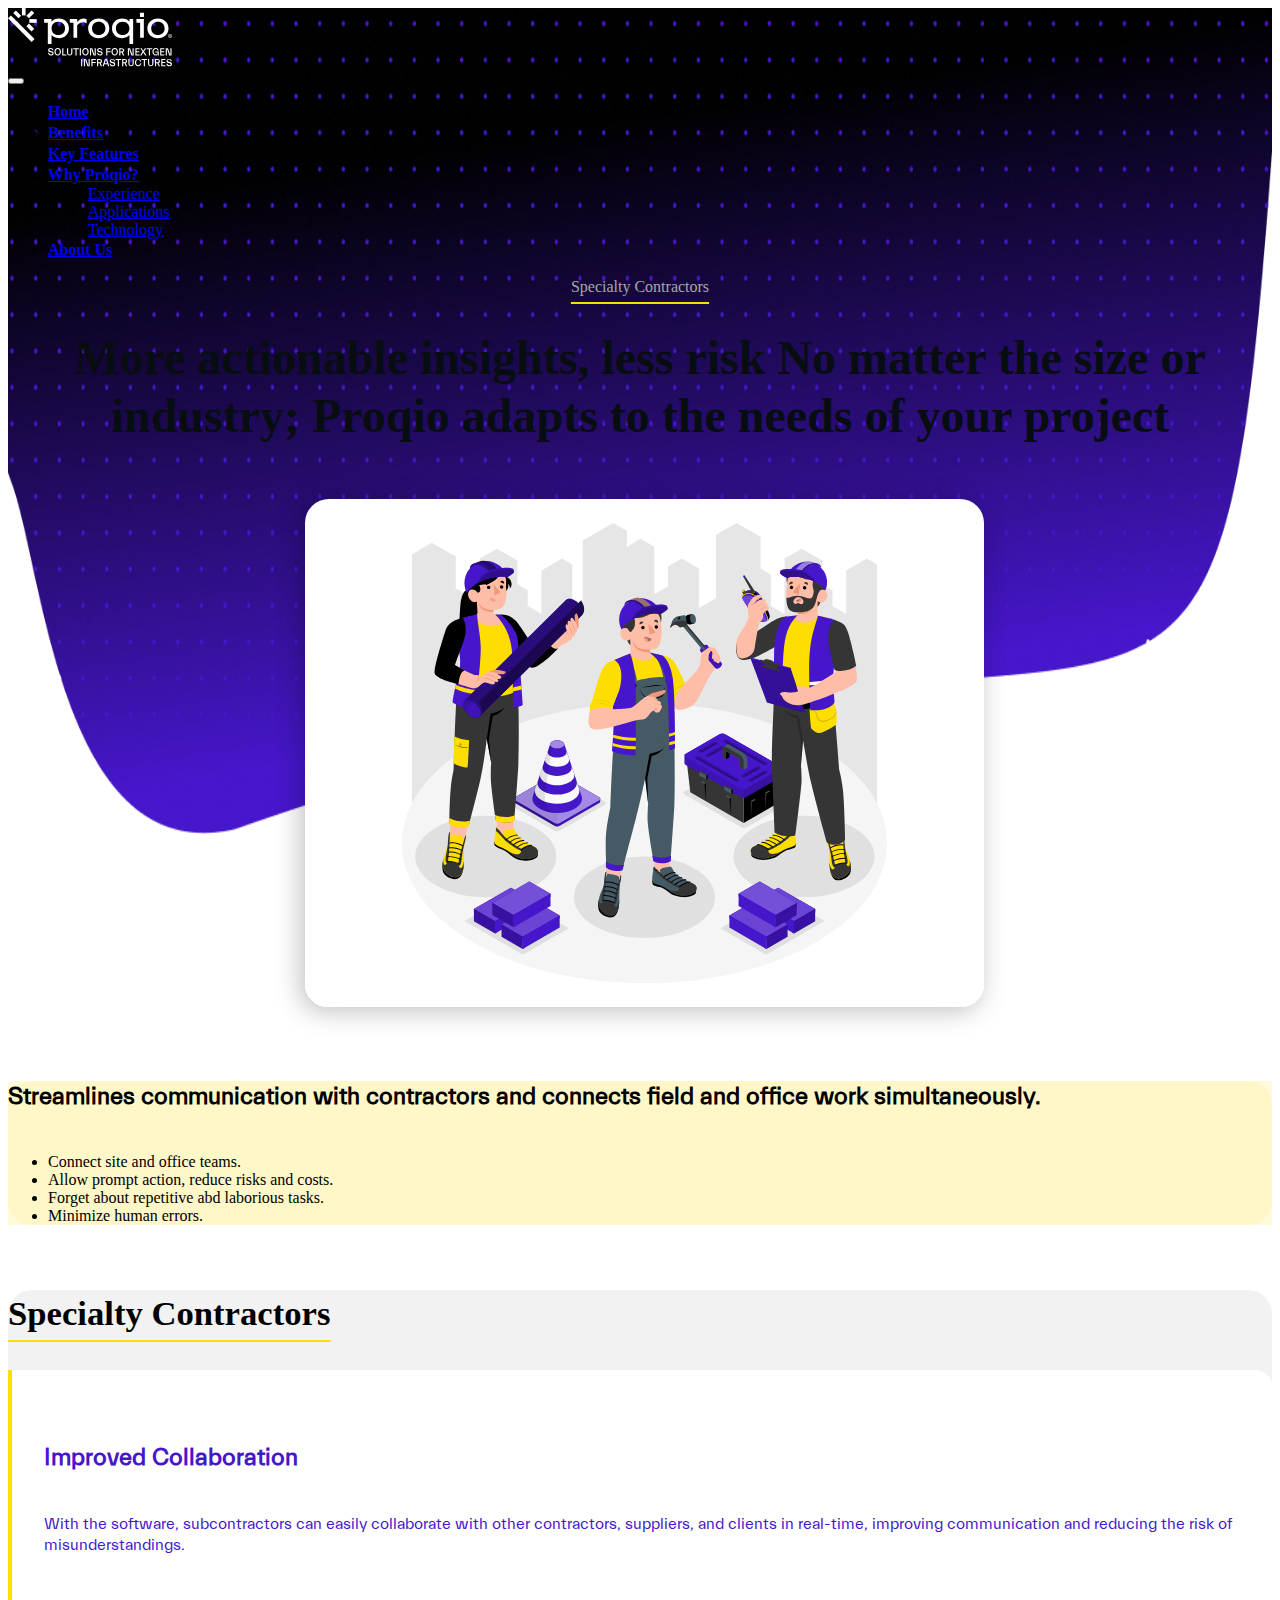
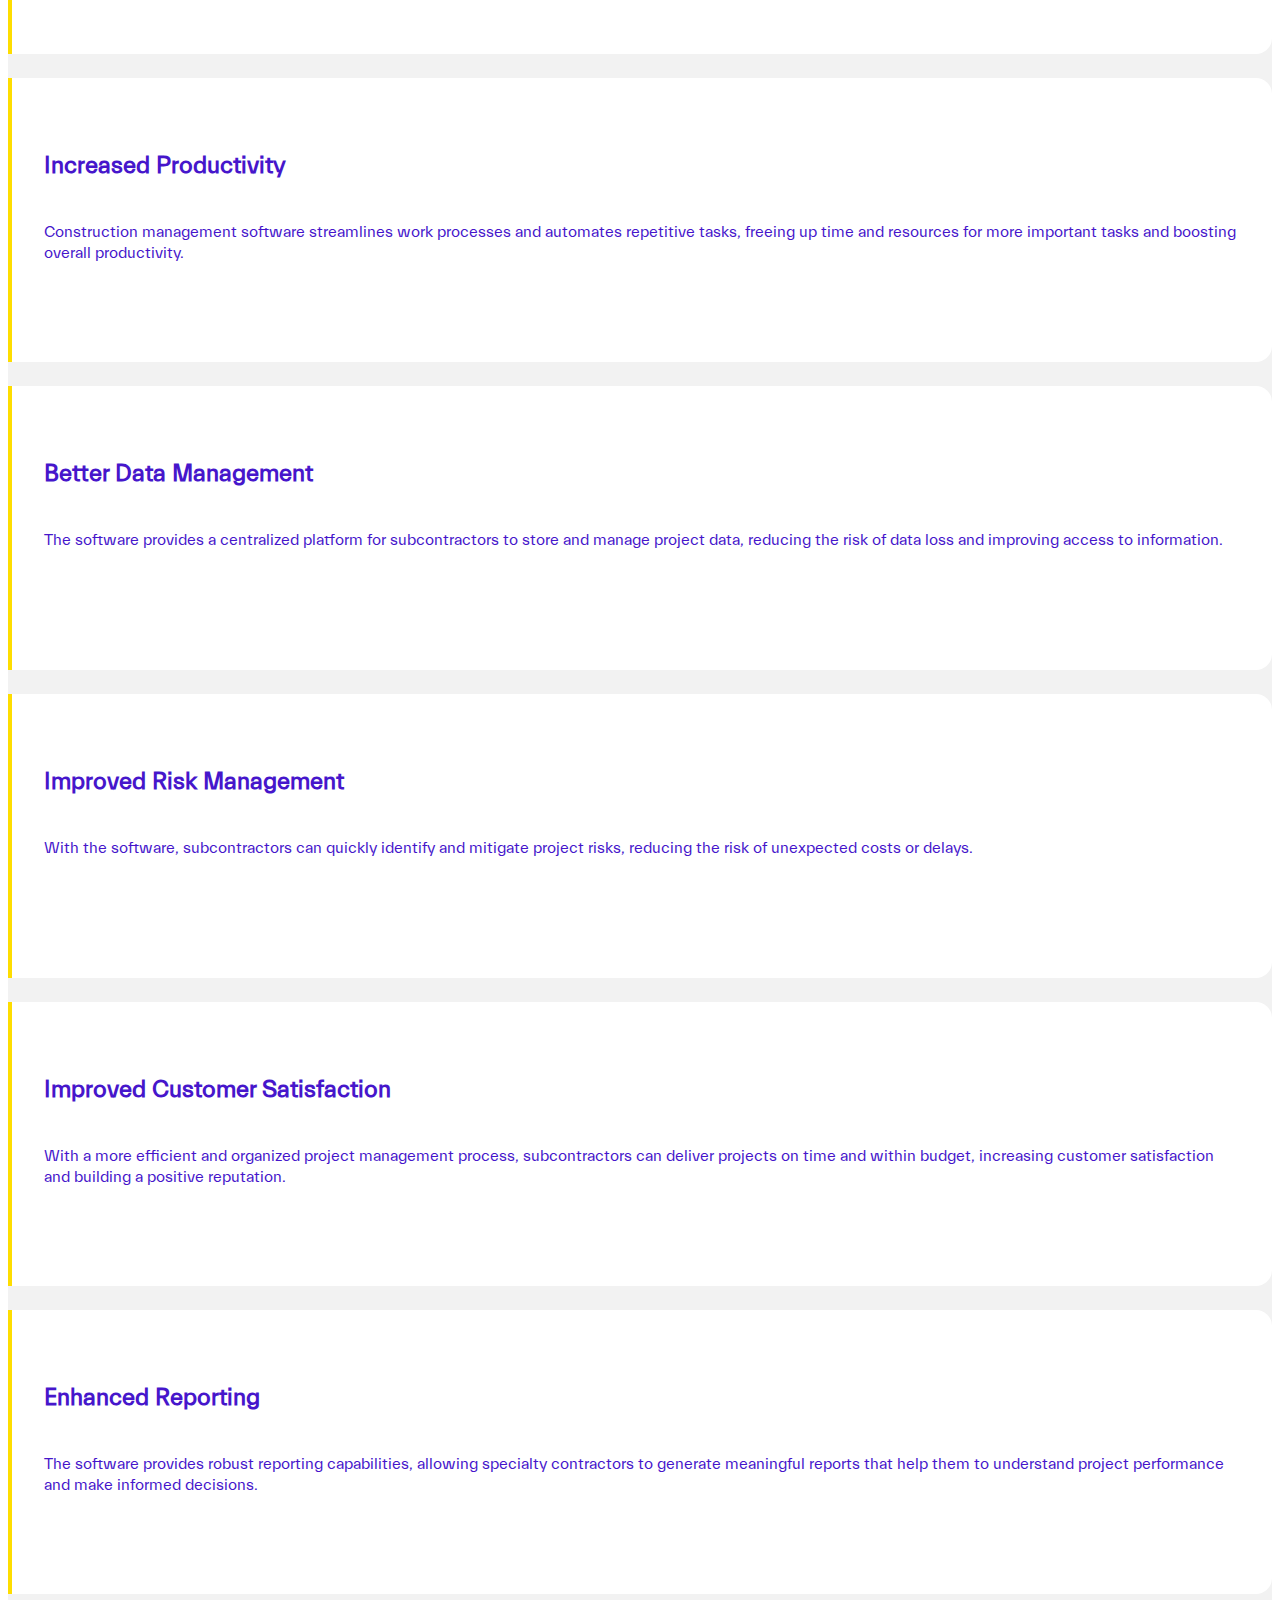
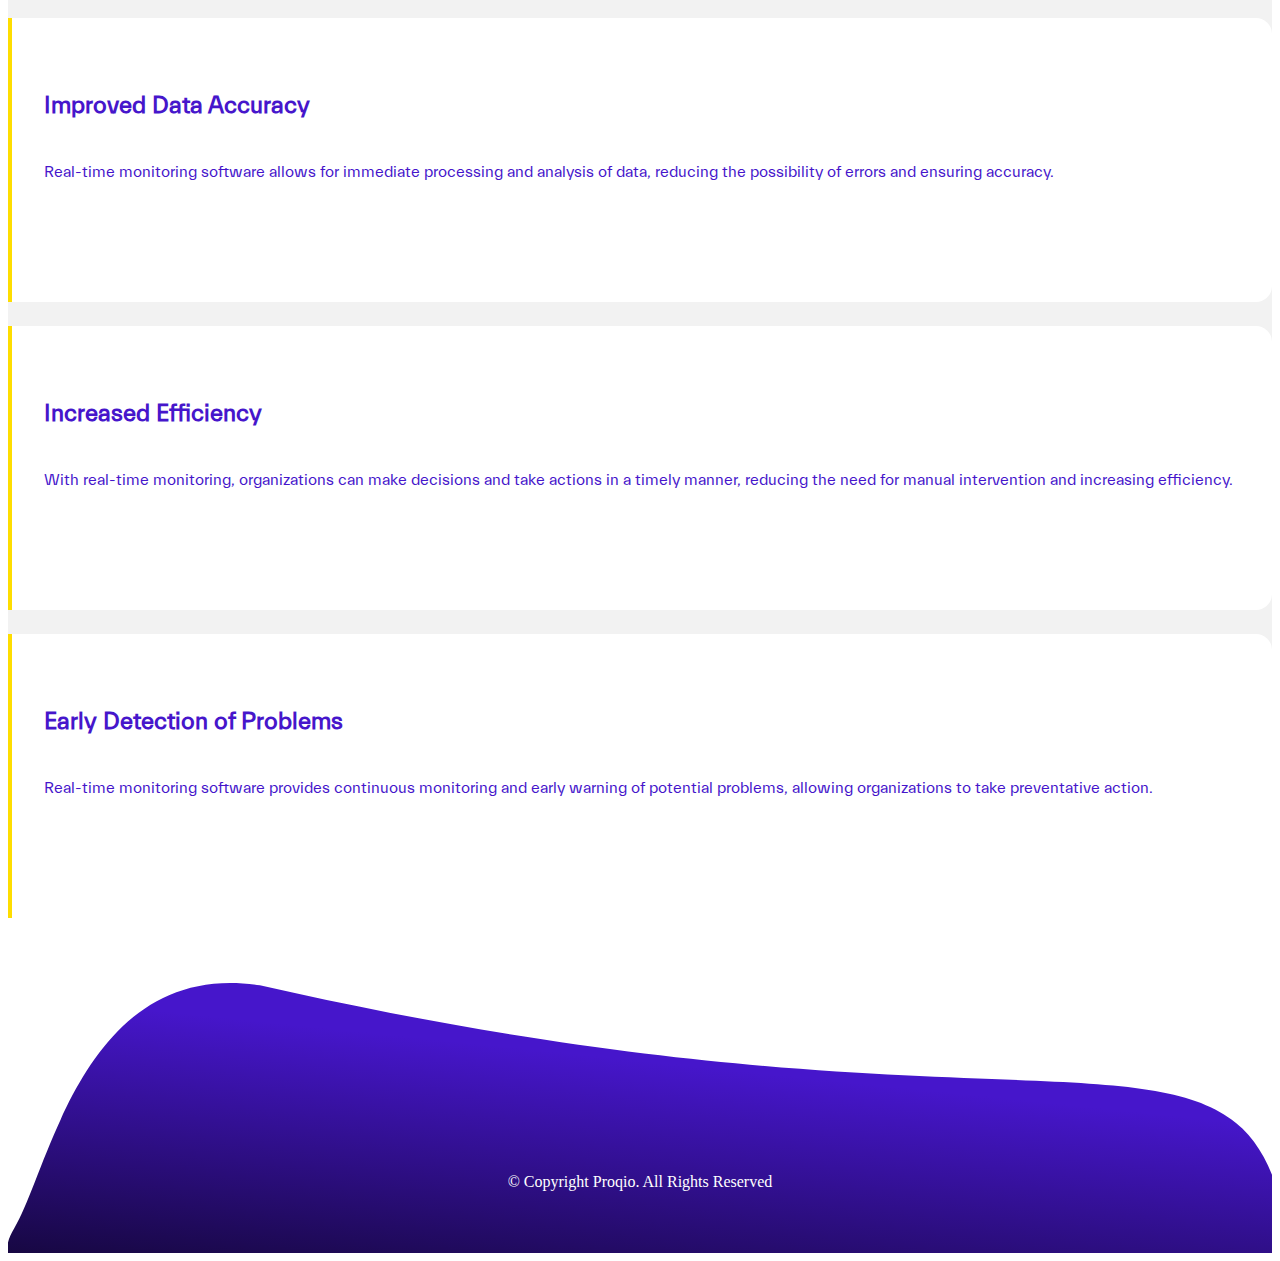
<file: specialty-contractors.html>
<!DOCTYPE html>
<html lang="en">

<head>
    <meta charset="UTF-8">
    <meta name="viewport" content="width=device-width, initial-scale=1.0">
    <title>Proqio</title>
    <!-- Bootstrap CSS -->
    <link href="https://cdn.jsdelivr.net/npm/bootstrap@5.0.2/dist/css/bootstrap.min.css" rel="stylesheet"
        integrity="sha384-EVSTQN3/azprG1Anm3QDgpJLIm9Nao0Yz1ztcQTwFspd3yD65VohhpuuCOmLASjC" crossorigin="anonymous">
    <!-- Custom CSS -->
    <link rel="stylesheet" href="./assets/css/style.css">
</head>

<body>
    <div class="bg-inside-img container-flex">
        <nav class="mx-5 navbar navbar-expand-lg navbar-light">
            <div class="container-fluid">
                <a class="navbar-brand" href="./index.html">
                    <img class="white-logo" src="./assets/images/logo-negative.svg" />
                    <img class="color-logo" src="./assets/images/logo.svg" />
                </a>
                <button class="navbar-toggler" type="button" data-bs-toggle="collapse" data-bs-target="#navbarNav"
                    aria-controls="navbarNav" aria-expanded="false" aria-label="Toggle navigation">
                    <span class="navbar-toggler-icon"></span>
                </button>
                <div class="collapse navbar-collapse" id="navbarNav">
                    <ul class="navbar-nav">
                        <li class="nav-item px-2">
                            <a class="nav-link nav-lable text-white" aria-current="page" href="./index.html">Home</a>
                        </li>
                        <li class="nav-item px-2">
                            <a class="nav-link nav-lable text-white" href="./index.html#benefits">Benefits</a>
                        </li>
                        <li class="nav-item px-2">
                            <a class="nav-link nav-lable text-white" href="./index.html#key-features">Key Features</a>
                        </li>
                        <li class="nav-item px-2 dropdown">
                            <a class="nav-link text-white nav-lable dropdown-toggle" href="#" role="button"
                                data-bs-toggle="dropdown" aria-expanded="false">
                                Why Proqio?
                            </a>
                            <ul class="dropdown-menu">
                                <li><a class="dropdown-item" href="./experience.html">Experience</a></li>
                                <li><a class="dropdown-item" href="./application-understanding.html">Applications</a>
                                </li>
                                <li><a class="dropdown-item" href="./technology.html">Technology</a></li>
                            </ul>
                        </li>
                        <li class="nav-item px-2">
                            <a class="nav-link nav-lable text-white" href="#">About Us</a>
                        </li>
                    </ul>
                </div>
            </div>
        </nav>
        <div class="container pt-5 pb-5">
            <center>
                <div class="inside-page-section">
                    <div class="section-wrapper">
                        <div class="infoSection">
                            <p class="subline text-uppercase">Specialty Contractors</p>
                            <h1 class="headerLine w-auto text-white">More actionable insights, less risk No
                                matter
                                the size
                                or
                                industry;
                                Proqio adapts to the needs of your project
                            </h1>
                        </div>

                    </div>
                </div>
                <div class="">
                    <img class="sp-image" src="./assets/images/special-contractors.svg" />
                </div>
            </center>
        </div>
    </div>
    <!-- <img class="my-5"  src="./assets/images/banner.svg" /> -->
    <div class="p-5">

    </div>
    <section class="note-descp">
        <div class="container bg-cream p-4">
            <div class=" p-3 rounded-3">
                <h5>Streamlines communication with contractors and connects field and office work simultaneously.
                </h5>
                <ul>
                    <li>Connect site and office teams.</li>
                    <li>Allow prompt action, reduce risks and costs.</li>
                    <li>Forget about repetitive abd laborious tasks.</li>
                    <li>Minimize human errors.</li>
                </ul>
            </div>
        </div>
    </section>


    <section class="mt-5 application-understanding" aria-label="Specialty Contractors">
        <div class="container p-5 bg-light-grey">
            <h3 class="app-title">Specialty Contractors</h3>
            <div class="row mt-4">
                <div class="col-12 col-md-6 col-sm-6 col-lg-6">
                    <div class="app-sections">
                        <h5>Improved Collaboration</h5>
                        <p>With the software, subcontractors can easily collaborate with other contractors, suppliers,
                            and clients in real-time, improving communication and reducing the risk of
                            misunderstandings.
                        </p>
                    </div>
                </div>
                <div class="col-12 col-md-6 col-sm-6 col-lg-6">
                    <div class="app-sections">
                        <h5>Increased Productivity</h5>
                        <p>Construction management software streamlines work processes and automates repetitive tasks,
                            freeing up time and resources for more important tasks and boosting overall productivity.
                        </p>
                    </div>
                </div>
            </div>
            <div class="row">
                <div class="col-12 col-md-6 col-sm-6 col-lg-6">
                    <div class="app-sections">
                        <h5>Better Data Management</h5>
                        <p>The software provides a centralized platform for subcontractors to store and manage project
                            data, reducing the risk of data loss and improving access to information.
                        </p>
                    </div>
                </div>
                <div class="col-12 col-md-6 col-sm-6 col-lg-6">
                    <div class="app-sections">
                        <h5>Improved Risk Management</h5>
                        <p>With the software, subcontractors can quickly identify and mitigate project risks, reducing
                            the risk of unexpected costs or delays.
                        </p>
                    </div>
                </div>
            </div>
            <div class="row">
                <div class="col-12 col-md-6 col-sm-6 col-lg-6">
                    <div class="app-sections">
                        <h5>Improved Customer Satisfaction</h5>
                        <p>With a more efficient and organized project management process, subcontractors can deliver
                            projects on time and within budget, increasing customer satisfaction and building a positive
                            reputation.
                        </p>
                    </div>
                </div>
                <div class="col-12 col-md-6 col-sm-6 col-lg-6">
                    <div class="app-sections">
                        <h5>Enhanced Reporting</h5>
                        <p>The software provides robust reporting capabilities, allowing specialty contractors to
                            generate meaningful reports that help them to understand project performance and make
                            informed decisions.
                        </p>
                    </div>
                </div>
            </div>
            <div class="row">
                <div class="col-12 col-md-6 col-sm-6 col-lg-6">
                    <div class="app-sections">
                        <h5>Improved Data Accuracy</h5>
                        <p>Real-time monitoring software allows for immediate processing and analysis of data, reducing
                            the possibility of errors and ensuring accuracy.
                        </p>
                    </div>
                </div>
                <div class="col-12 col-md-6 col-sm-6 col-lg-6">
                    <div class="app-sections">
                        <h5>Increased Efficiency</h5>
                        <p>With real-time monitoring, organizations can make decisions and take actions in a timely
                            manner, reducing the need for manual intervention and increasing efficiency.
                        </p>
                    </div>
                </div>
            </div>
            <div class="row">
                <div class="col-12">
                    <div class="app-sections">
                        <h5>Early Detection of Problems</h5>
                        <p>Real-time monitoring software provides continuous monitoring and early warning of potential
                            problems, allowing organizations to take preventative action.
                        </p>
                    </div>
                </div>
            </div>
        </div>
    </section>


    <div id="get-to-top">
        <button id="back-to-top-btn"><img src="./assets/images/up-arrow.svg" width="10" /></button>
    </div>

    <footer class="inside-pages text-center">
        <span>© Copyright Proqio. All Rights Reserved</span>
    </footer>
    <!-- Bootstrap JS -->
    <script src="https://cdn.jsdelivr.net/npm/bootstrap@5.0.2/dist/js/bootstrap.bundle.min.js"
        integrity="sha384-MrcW6ZMFYlzcLA8Nl+NtUVF0sA7MsXsP1UyJoMp4YLEuNSfAP+JcXn/tWtIaxVXM"
        crossorigin="anonymous"></script>

    <!-- custom-js -->
    <script src="./assets/js/main.js"></script>
</body>

</html>
</file>
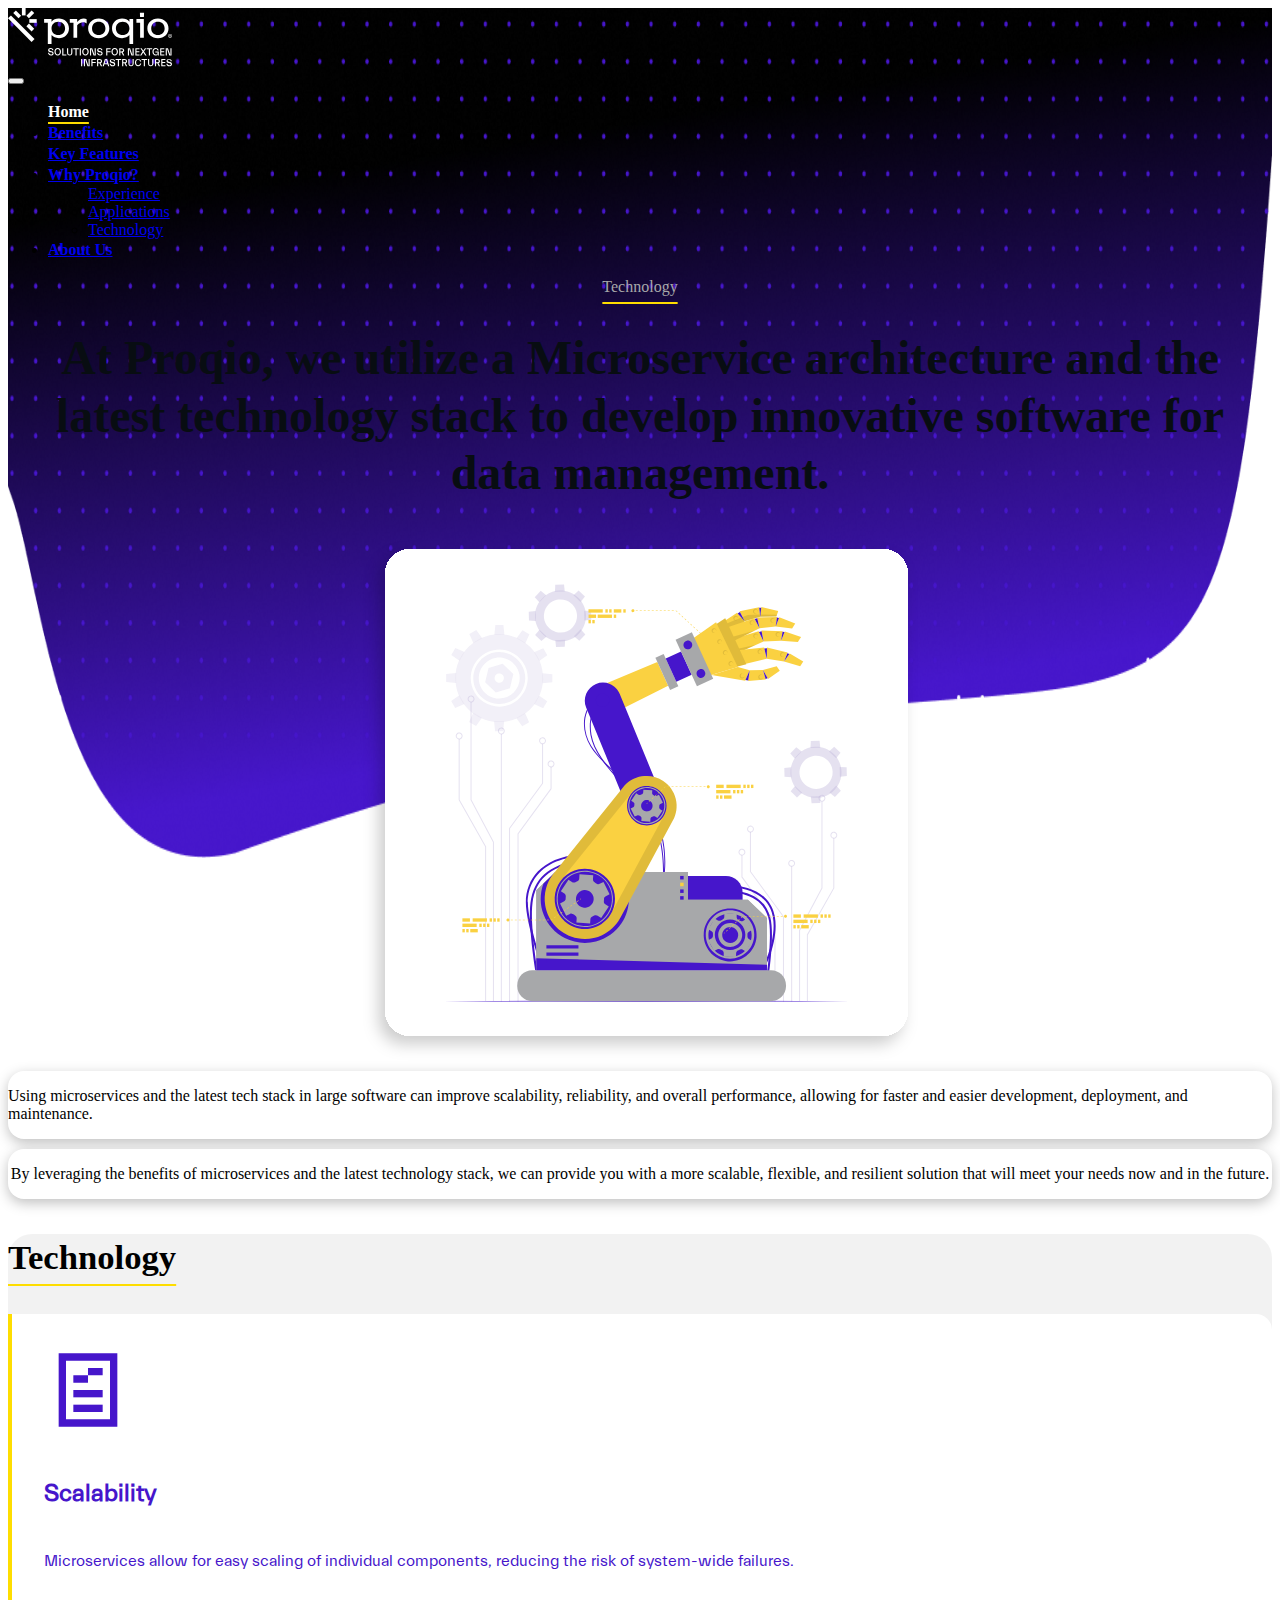
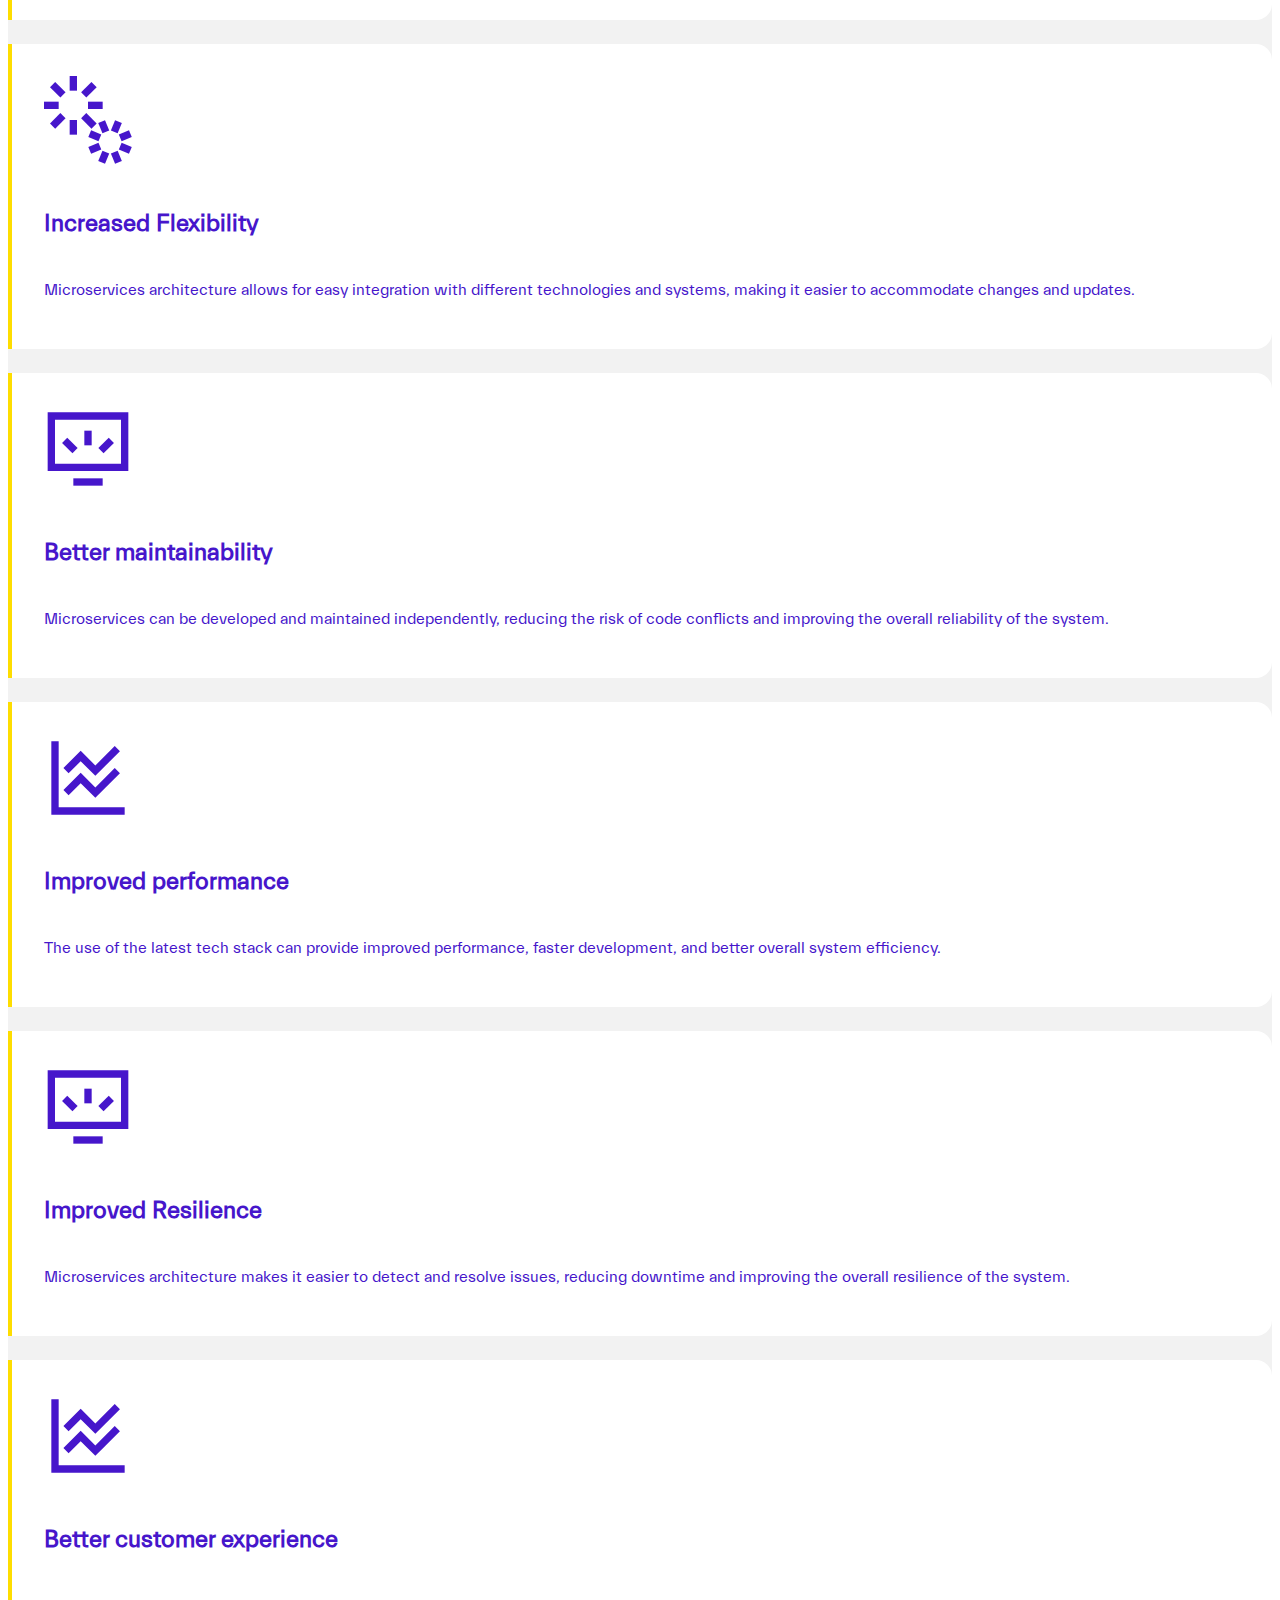
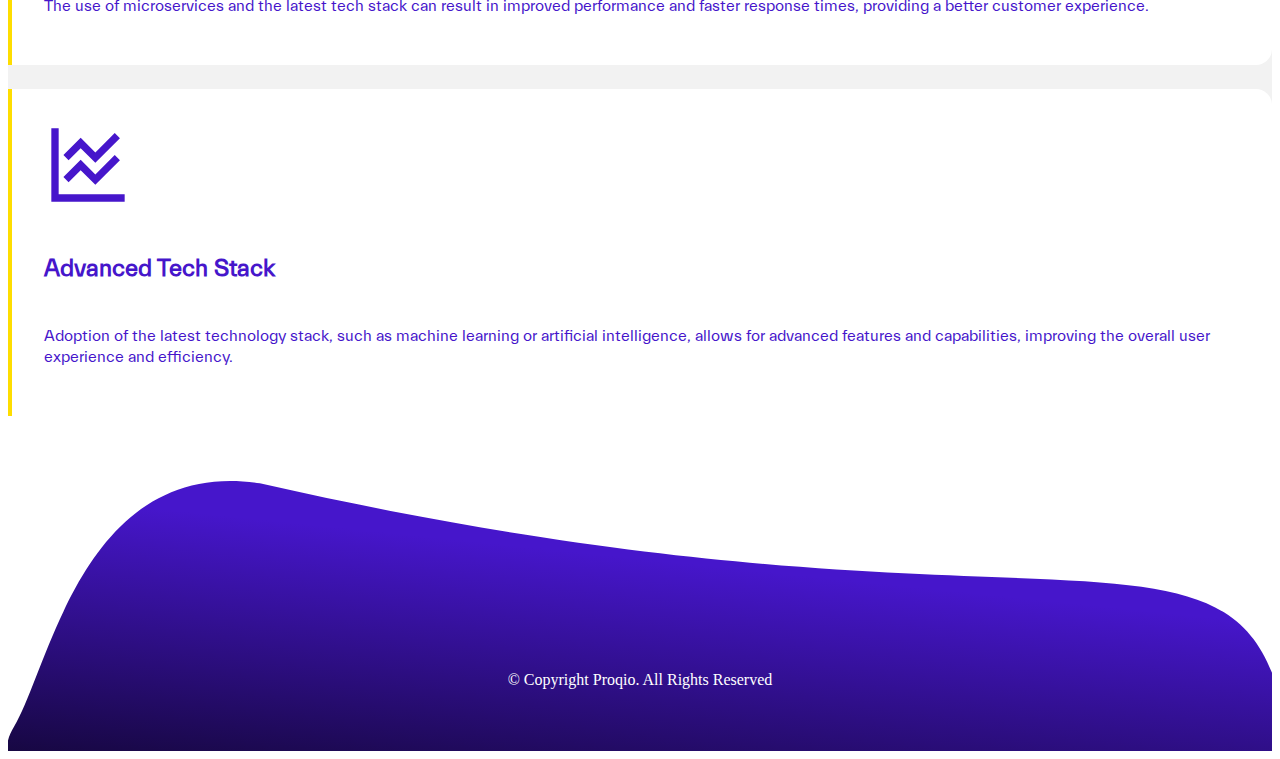
<file: technology.html>
<!DOCTYPE html>
<html lang="en">

<head>
    <meta charset="UTF-8">
    <meta name="viewport" content="width=device-width, initial-scale=1.0">
    <title>Proqio</title>
    <!-- Bootstrap CSS -->
    <link href="https://cdn.jsdelivr.net/npm/bootstrap@5.0.2/dist/css/bootstrap.min.css" rel="stylesheet"
        integrity="sha384-EVSTQN3/azprG1Anm3QDgpJLIm9Nao0Yz1ztcQTwFspd3yD65VohhpuuCOmLASjC" crossorigin="anonymous">
    <!-- Custom CSS -->
    <link rel="stylesheet" href="./assets/css/style.css">
</head>

<body>
    <div class="bg-inside-img container-flex">
        <nav class="mx-5 navbar navbar-expand-lg navbar-light">
            <div class="container-fluid">
                <a class="navbar-brand" href="#">
                    <img class="white-logo" src="./assets/images/logo-negative.svg" />
                    <img class="color-logo" src="./assets/images/logo.svg" />
                </a>
                <button class="navbar-toggler" type="button" data-bs-toggle="collapse" data-bs-target="#navbarNav"
                    aria-controls="navbarNav" aria-expanded="false" aria-label="Toggle navigation">
                    <span class="navbar-toggler-icon"></span>
                </button>
                <div class="collapse navbar-collapse" id="navbarNav">
                    <ul class="navbar-nav">
                        <li class="nav-item px-2">
                            <a class="nav-link active sp-active" aria-current="page" href="#">Home</a>
                        </li>
                        <li class="nav-item px-2">
                            <a class="nav-link nav-lable text-white" href="#">Benefits</a>
                        </li>
                        <li class="nav-item px-2">
                            <a class="nav-link nav-lable text-white" href="#">Key Features</a>
                        </li>
                        <li class="nav-item px-2 dropdown">
                            <a class="nav-link text-white nav-lable dropdown-toggle" href="#" role="button"
                                data-bs-toggle="dropdown" aria-expanded="false">
                                Why Proqio?
                            </a>
                            <ul class="dropdown-menu">
                                <li><a class="dropdown-item" href="./experience.html">Experience</a></li>
                                <li><a class="dropdown-item" href="./application-understanding.html">Applications</a>
                                </li>
                                <li><a class="dropdown-item" href="./technology.html">Technology</a></li>
                            </ul>
                        </li>
                        <li class="nav-item px-2">
                            <a class="nav-link nav-lable text-white" href="#">About Us</a>
                        </li>
                    </ul>
                </div>
            </div>
        </nav>
        <div class="container pt-5 pb-5">
            <center>
                <div class="inside-page-section">
                    <div class="section-wrapper">
                        <div class="infoSection">
                            <p class="subline text-uppercase">Technology</p>
                            <h1 class="headerLine w-auto text-white">At Proqio, we utilize a Microservice architecture
                                and the latest technology stack to develop innovative software for data management.
                            </h1>
                        </div>

                    </div>
                </div>
                <div class="">
                    <img class="sp-image" src="./assets/images/technology.svg" />
                </div>
            </center>
        </div>
    </div>
    <!-- <img class="my-5" src="./assets/images/banner.svg" /> -->
    <div class="p-5">

    </div>
    <div class="container pills p-3 rounded-3">
        <div class="pill-body">
            <p>Using microservices and the latest tech stack in large software can improve scalability, reliability, and
                overall performance, allowing for faster and easier development, deployment, and maintenance.</p>
        </div>
    </div>
    <div class="container pills p-3 rounded-3">
        <div class="pill-body">
            <p>By leveraging the benefits of microservices and the latest technology stack, we can provide you with a
                more scalable, flexible, and resilient solution that will meet your needs now and in the future.</p>
        </div>
    </div>

    <section class="mt-5 application-understanding" aria-label="Specialty Contractors">
        <div class="container p-5 bg-light-grey">
            <h3 class="app-title">Technology</h3>
            <div class="row mt-4">
                <div class="col-12 col-md-6 col-sm-6 col-lg-6">
                    <div class="app-sections">
                        <img src="./assets/images/Proqio_Reports_Pos_RGB.svg" />
                        <h5>Scalability</h5>
                        <p>Microservices allow for easy scaling of individual components, reducing the risk of
                            system-wide failures.
                        </p>
                    </div>
                </div>
                <div class="col-12 col-md-6 col-sm-6 col-lg-6">
                    <div class="app-sections">
                        <img src="./assets/images/Proqio_Management_Pos_RGB.svg" />
                        <h5>Increased Flexibility
                        </h5>
                        <p>Microservices architecture allows for easy integration with different technologies and
                            systems, making it easier to accommodate changes and updates.
                        </p>
                    </div>
                </div>
            </div>
            <div class="row">
                <div class="col-12 col-md-6 col-sm-6 col-lg-6">
                    <div class="app-sections">
                        <img src="./assets/images/Proqio_Monitoring_Pos_RGB.svg" />
                        <h5>Better maintainability
                        </h5>
                        <p>Microservices can be developed and maintained independently, reducing the risk of code
                            conflicts and improving the overall reliability of the system.

                        </p>
                    </div>
                </div>
                <div class="col-12 col-md-6 col-sm-6 col-lg-6">
                    <div class="app-sections">
                        <img src="./assets/images/Proqio_Charts_Pos_RGB.svg" />
                        <h5>Improved performance
                        </h5>
                        <p>The use of the latest tech stack can provide improved performance, faster development, and
                            better overall system efficiency.

                        </p>
                    </div>
                </div>
            </div>
            <div class="row">
                <div class="col-12 col-md-6 col-sm-6 col-lg-6">
                    <div class="app-sections">
                        <img src="./assets/images/Proqio_Monitoring_Pos_RGB.svg" />
                        <h5>Improved Resilience
                        </h5>
                        <p>Microservices architecture makes it easier to detect and resolve issues, reducing downtime
                            and improving the overall resilience of the system.

                        </p>
                    </div>
                </div>
                <div class="col-12 col-md-6 col-sm-6 col-lg-6">
                    <div class="app-sections">
                        <img src="./assets/images/Proqio_Charts_Pos_RGB.svg" />
                        <h5>Better customer experience
                        </h5>
                        <p>The use of microservices and the latest tech stack can result in improved performance and
                            faster response times, providing a better customer experience.

                        </p>
                    </div>
                </div>
            </div>
            <div class="row">
                <div class="col-12">
                    <div class="app-sections">
                        <img src="./assets/images/Proqio_Charts_Pos_RGB.svg" />
                        <h5>Advanced Tech Stack
                        </h5>
                        <p>Adoption of the latest technology stack, such as machine learning or artificial intelligence,
                            allows for advanced features and capabilities, improving the overall user experience and
                            efficiency.
                        </p>
                    </div>
                </div>
            </div>
        </div>
    </section>


    <div id="get-to-top">
        <button id="back-to-top-btn"><img src="./assets/images/up-arrow.svg" width="10" /></button>
    </div>

    <footer class="inside-pages text-center">
        <span>© Copyright Proqio. All Rights Reserved</span>
    </footer>
    <!-- Bootstrap JS -->
    <script src="https://cdn.jsdelivr.net/npm/bootstrap@5.0.2/dist/js/bootstrap.bundle.min.js"
        integrity="sha384-MrcW6ZMFYlzcLA8Nl+NtUVF0sA7MsXsP1UyJoMp4YLEuNSfAP+JcXn/tWtIaxVXM"
        crossorigin="anonymous"></script>

    <!-- custom-js -->
    <script src="./assets/js/main.js"></script>
</body>

</html>
</file>
<file: assets/css/style.css>
@font-face {
    font-family: 'Everett-Regular';
    src: url('/assets/font/Font/Everett-Regular.woff') format('woff2');
    font-weight: normal;
}

@font-face {
    font-family: 'Everett-bold';
    src: url('/assets/font/Font/Everett-Bold.woff') format('woff2');
    font-weight: bold;
}

/* * {
    font-family: 'Everett-Regular';
    font-style: normal;
} */
h3 {
    /*font-family: 'Everett-Regular';*/
    font-style: normal;
    font-weight: 700;
    font-size: 34.6667px;
    line-height: 46px;
}

.bgPatch {
    background-image: url("../images/bgHeader.svg");
    background-repeat: no-repeat;
    background-position: right;
    background-size: contain;
}

/* Inside Page bg-img */
.bg-inside-img {
    background-image: url("../images/dots.png"), url("../images/inside-header-2.png");
    background-repeat: no-repeat;
    background-size: 100% 70%, 100% 80%;
}


@media (max-width: 768px) {
    .bgPatch {
        background-image: none;
    }
}

.subline {
    /*font-family: 'Everett-Regular';*/
    font-style: normal;
    font-weight: 500;
    font-size: 16px;
    line-height: 21px;
    color: #A7A8AA;
}

.headerLine {
    /* font-family: 'Everett-bold'; */
    font-style: normal;
    /* width: 607px; */
    /* height: 93px; */
    font-weight: 700;
    font-size: 48px;
    line-height: 120%;
    color: #080D12;
}

.button-primary {
    background-color: #FFFFFF;
    box-shadow: 4px 4px 16px rgba(0, 0, 0, 0.1);
    border-radius: 4px;
    margin-right: 16px;
}

.button-container {
    width: 421px;
}

.button-secondary {
    background-color: #4616CB;
    color: #FFFFFF;
    box-shadow: 3px 4px 6px rgba(70, 22, 203, 0.3);
    border-radius: 4px;
    margin-bottom: 10px;
}

.video-container {
    background: #FFFFFF;
    box-shadow: -6px 8px 16px rgba(0, 0, 0, 0.2);
    border-radius: 24px;
    width: 85%;
}

@media (max-width:786px) {
    .video-container {
        width: 100%;
    }
}

.color-primary {
    background-color: #FEDD00;
}

.bg-black-gradient {
    background: linear-gradient(283.44deg, #4616CB 1.6%, rgba(0, 0, 0, 0.95) 51.83%);
    color: #FFFFFF;
    border-radius: 24px;
}



.benefits-icon {
    padding-right: 20px;
}

.pp-left {
    padding-left: 5px;
}

.ppd-left {
    padding-left: 10px;
}

.benefits-title {
    /*font-family: 'Everett-Regular';*/
    font-style: normal;
    font-weight: 700;
    font-size: 23.1111px;
    line-height: 31px;
}

.benefits-descp {
    font-family: 'Inter';
    font-style: normal;
    font-weight: 400;
    font-size: 15.4074px;
    line-height: 19px;
}

.key-features {
    margin-top: 64px;
}



.bg-cream {
    background: rgba(254, 221, 0, 0.08);
    border-radius: 24px;
}

.custom-card {
    background: rgba(254, 221, 0, 0.15);
    border-radius: 16px;
    padding: 16px 24px;
    margin: 12px;
    min-height: 226px;
}

.bg-light-blue {
    background: rgba(70, 22, 203, 0.05);
    border-radius: 24px;
}

/* Image text css  */
.ImageText {
    width: 100%;
    display: block;
    background: rgba(70, 22, 203, 0.6);
    border-radius: 10.7025px;
    padding: 8.91872px 14.2699px;
    margin: 14.27px;
}

.ImageText h1 {
    color: #FFFFFF;
    font-size: 70px !important;
}

.ImageText h1 img {
    max-width: 300px;
}

span.icon_sign {
    color: #FFFFFF;
    font-size: 70px;
    margin: 0 -15px;
}

span.main_text {
    color: #FFFFFF;
    width: 35px;
    height: 42px;
    /*font-family: 'Everett-Regular';*/
    font-style: normal;
    font-weight: 700;
    font-size: 57.0798px;
    line-height: 76px;
    position: relative;

}

span.image_5 {
    position: relative;
}

span.img {
    position: relative;
}

span.sub_text {
    /*font-family: 'Everett-Regular';*/
    font-style: normal;
    font-weight: 400;
    font-size: 21.4049px;
    line-height: 28px;
    width: 198px;
    height: 44px;
    text-align: left;
    margin-left: -15px;
    white-space: pre-line;
    display: inline-block;
    color: #FFFFFF;

}


/*--------------------------------------------------------------
# Services
--------------------------------------------------------------*/
.services .service-box {
    background: rgba(70, 22, 203, 0.08);
    border-radius: 14.2699px;
    min-height: 246.86px;
    text-align: center;
    transition: 0.3s;
    border-radius: 5px;

}

.services .service-box .icon {
    font-size: 36px;
    padding: 40px 20px;
    border-radius: 4px;
    position: relative;
    margin-bottom: 25px;
    display: inline-block;
    line-height: 0;
    transition: 0.3s;
}

.services .service-box h3 {
    color: #444444;
    font-weight: 700;
}

.services .service-box .read-more {
    display: inline-flex;
    align-items: center;
    justify-content: center;
    font-weight: 600;
    font-size: 16px;
    justify-self: baseline;
    padding: 8px 20px;
    border: 1px solid #4616CB;
    border-radius: 5px;
    text-decoration: none;
}

.services .service-box .read-more i {
    line-height: 0;
    margin-left: 5px;
    font-size: 18px;
}

.services .service-box.blue {
    border-bottom: 3px solid #4616CB;
}

.services .service-box.blue .icon {
    color: #2db6fa;
    background: #4616CB;
}

.services .service-box.blue .read-more {
    color: #4616CB;
}


.heading-content {
    /*font-family: 'Everett-Regular';*/
    font-style: normal;
    font-weight: 700;
    font-size: 21.4049px;
    line-height: 28px;

}

.content-height {
    /*font-family: 'Everett-Regular';*/
    font-style: normal;
    font-weight: 400;
    font-size: 14.2699px;
    line-height: 19px;
    leading-trim: both;
    text-edge: cap;
    text-align: center;
}

.slider-card {
    background: linear-gradient(269.83deg, rgba(0, 0, 0, 0.08) 0.11%, rgba(0, 0, 0, 0) 107.28%);
    border-radius: 16px;
}

.managers-text {
    /*font-family: 'Everett-Regular';*/
    font-style: normal;
    font-weight: 400;
    font-size: 15.3322px;
    line-height: 20px;
}

.managers-title {
    /*font-family: 'Everett-Regular';*/
    font-style: normal;
    font-weight: 700;
    font-size: 22.9983px;
    line-height: 31px;
}

.custom-title {
    text-decoration: underline;
    text-decoration-color: #FEDD00;
    text-decoration-thickness: 2px;
    text-decoration-skip-ink: none;
    text-underline-offset: 10px;
}



section {
    margin-bottom: 65px;
}

.footer {
    display: flex;
    flex-direction: column;
    justify-content: center;
    color: #FFFFFF;
    align-items: center;
    background-image: url(../images/footer_bg.png);
    background-size: cover;
    height: 60vh;
    background-repeat: no-repeat;
    align-self: start;
}

.footer-title {
    /*font-family: 'Everett-Regular';*/
    font-style: normal;
    font-weight: 700;
    font-size: 32px;
    line-height: 43px;
}

.footer-descp {
    /*font-family: 'Everett-Regular';*/
    font-style: normal;
    font-weight: 400;
    font-size: 24px;
    line-height: 32px;
}

/* Back to Top */
#back-to-top-btn {
    display: none;
    position: fixed;
    bottom: 20px;
    right: 20px;
    font-size: 16px;
    background-color: #4616CB;
    color: #fff;
    padding: 10px 20px;
    border: none;
    border-radius: 4px;
    cursor: pointer;
    transition: all 0.4s;
}

/* Back to Top End */

.navbar-nav>.nav-item>.active {
    color: #4616CB !important;
    text-decoration: underline;
    text-decoration-color: #FEDD00;
    text-decoration-thickness: 2px;
    text-decoration-skip-ink: none;
    text-underline-offset: 5px;
    /*font-family: 'Everett-Regular';*/
    font-style: normal;
    font-weight: 700;
    font-size: 16px;
    line-height: 21px;
}

.navbar-nav>.nav-item>.sp-active {
    color: #FFFFFF !important;
    text-decoration: underline;
    text-decoration-color: #FEDD00;
    text-decoration-thickness: 2px;
    text-decoration-skip-ink: none;
    text-underline-offset: 5px;
    /*font-family: 'Everett-Regular';*/
    font-style: normal;
    font-weight: 700;
    font-size: 16px;
    line-height: 21px;
}

.nav-lable {
    /*font-family: 'Everett-Regular';*/
    font-style: normal;
    font-weight: 700;
    font-size: 16px;
    line-height: 21px;
}

.bg-light-grey {
    background: rgba(0, 0, 0, 0.05);
    border-radius: 24px;
}

.button-container .btn {
    /* display: flex;
    align-items: center; */
    padding: 11px 15px;
    /* margin: 0 10px 10px 0; */
    background: #fff;
    box-shadow: 0 20.215px 60.644px rgba(16, 30, 54, .05);
    color: #292d34;
    transition: .2s;
}

.button-container .know_btn {
    background-color: #4616CB;
    color: white;
    box-shadow: 0px 7px 20px 0px #4616cb6e;

}

.button-container .btn:hover {
    box-shadow: 0px 20.215px 60.644px rgba(16, 30, 54, 0.2);
}

.button-container .know_btn:hover {
    box-shadow: 0px 7px 20px 0px #4616cb6e;
    transform: translateY(1px);
}

/*  Main Carousel Css Button */
.main-carousel>.carousel-control-next {
    position: absolute;
    height: fit-content;
    border-radius: 100%;
    margin-top: 0.5rem;
    top: 100%;
    width: fit-content;
    border: 1px solid black;
}

.main-carousel>.carousel-control-prev {
    position: absolute;
    height: fit-content;
    border-radius: 100%;
    width: fit-content;
    margin-top: 0.5rem;
    left: 93%;
    top: 100%;
    border: 1px solid black;
}

.main-carousel>.carousel-control-prev>.carousel-control-prev-icon {
    background-image: url('../images/arrow-circle.png');
    transform: rotate(180deg);
}

.main-carousel>.carousel-control-next>.carousel-control-next-icon {
    background-image: url('../images/arrow-circle.png');
}

/* End Main Carousel */

/* Application understanding Page */
.inside-page-section .section-wrapper .infoSection .subline {
    text-decoration: underline;
    text-decoration-color: #FEDD00;
    text-decoration-thickness: 2px;
    text-decoration-skip-ink: none;
    text-underline-offset: 10px;
}

.image-wrapper {
    background: #FFFFFF;
    box-shadow: 0px 4px 16px rgba(0, 0, 0, 0.25);
    border-radius: 24px;
    padding: 38px 48px;
    width: fit-content;
}

.small-image-wrapper {
    display: none;
}


/* .img1 {
    position: relative;
    float: right;
    right: 20rem;
    z-index: 1;
    border-radius: 8px;
    box-shadow: 0px 4px 16px rgba(0, 0, 0, 0.25);
}

.img2 {
    position: absolute;
    float: right;
    right: 2rem;
    border-radius: 8px;
    box-shadow: 0px 4px 16px rgba(0, 0, 0, 0.25);
    z-index: 1;
}
 */

.img-box {
    border-radius: 8px;
    box-shadow: 0px 4px 16px rgba(0, 0, 0, 0.25);
    width: 320px;
    height: 220px;

}

.row2>.img-box {
    border-radius: 8px;
    box-shadow: 0px 4px 16px rgba(0, 0, 0, 0.25);
    width: 280px;
    height: 200px;
}

.app-title {
    text-decoration: underline;
    text-decoration-color: #FEDD00;
    text-decoration-thickness: 2px;
    text-decoration-skip-ink: none;
    text-underline-offset: 15px;
}

.app-sections {
    background-color: #FFFFFF;
    padding: 2em;
    margin-bottom: 24px;
    vertical-align: middle;
    min-height: 220px;
    border-radius: 0px 16px 16px 0px;
    border-left: 4px solid #FEDD00;
}

.app-sections>h5 {
    font-family: 'Everett-Regular';
    font-style: normal;
    font-weight: 700;
    font-size: 24px;
    line-height: 32px;
    color: #4616CB;
}

.app-sections>p {
    font-family: 'Everett-Regular';
    font-style: normal;
    font-weight: 400;
    font-size: 16px;
    line-height: 21px;
    color: #4616CB;
}

/* General Contractors */

.note-descp>.container>.p-3>h5 {
    font-family: 'Everett-Regular';
    font-style: normal;
    font-weight: 700;
    font-size: 24px;
    line-height: 32px;
}

.note-descp>.container>.p-3>p {
    font-family: 'Everett-Regular';
    font-style: normal;
    font-weight: 400;
    font-size: 16px;
    line-height: 21px;
}

.note-descp>.container>.p-3 {
    background: rgba(254, 221, 0, 0.15) !important;
}

.inside-pages {
    clear: both;
    display: flex;
    flex-direction: column;
    justify-content: center;
    color: #FFFFFF;
    align-items: center;
    background-image: url(../images/bgFooter.svg);
    background-size: cover;
    height: 30vh;
    width: 100%;
    background-repeat: no-repeat;
    align-self: start;
}

.inside-pages span {
    vertical-align: bottom;
    position: relative;
    top: 4rem;
}

.cs-tab {
    margin-top: 20px;
    background: rgba(254, 221, 0, 0.3);
    border-radius: 16px;
}

.pills {
    background: #FFFFFF;
    box-shadow: 0px 4px 13px rgba(0, 0, 0, 0.25);
    border-radius: 16px;
    display: flex;
    margin-bottom: 10px;
    flex-direction: row;
    align-items: center;
    justify-content: center;
    align-content: center;
    vertical-align: middle;
}

.color-logo {
    display: none;
}

.white-logo {
    display: block;
}

@media (max-width:786px) {
    .sp-image {
        width: 100%;
    }

    .bg-inside-img {
        background-image: none;
    }

    .navbar-nav>.nav-item>.sp-active,
    .text-white {
        color: #080D12 !important;
    }

    .color-logo {
        display: block;
    }

    .white-logo {
        display: block;
    }

    .image-wrapper {
        display: none;
    }

    .small-image-wrapper {
        background: #FFFFFF;
        box-shadow: 0px 4px 16px rgba(0, 0, 0, 0.25);
        border-radius: 24px;
        padding: 10px;
        display: block;
        width: fit-content;
    }
}

.content-height {
    min-height: 70px;
}

.services .service-box h3 {
    min-height: 60px;
}

/* .carousel-item {
    width: 50%;
    display: flexbox;

} */
.carousel-fade .carousel-item {
    opacity: 1;
    transition-property: opacity;
    transform: none;
}

.service-box {
    padding: 20px 10px;
}

/* Responsive page layout */
@media (max-width: 1400px) and (min-width : 1200px) {
    .ImageText h1 img {
        max-width: 280px;
    }

    span.main_text.px-2 {
        font-size: 50px;
    }

    span.sub_text {
        line-height: 20px;
    }
}

@media (max-width: 1200px) and (min-width : 992px) {
    span.sub_text {
        line-height: 20px;
        width: 110px;
    }

    span.icon_sign {
        color: #FFFFFF;
        font-size: 50px;
        margin: 0 -15px;
    }

    .ImageText h1 img {
        max-width: 220px;
    }
}

@media (max-width: 1200px) {
    .benefits-title {
        min-height: 65px;
    }

    .video-container {
        width: 100%;
    }

    .main-carousel>.carousel-control-prev {
        left: 85%;
    }
}

@media (max-width: 992px) {
    .bgPatch {
        background: none;
    }

    nav.navbar.navbar-expand-lg.navbar-light {
        margin-right: 0rem !important;
        margin-left: 0rem !important;
    }

    .ImageText h1 img {
        max-width: 120px;
        margin-top: 10px;
    }

    span.icon_sign {
        color: #FFFFFF;
        font-size: 40px;
        margin: 0 -15px;
    }

    span.main_text.px-2 {
        font-size: 35px;
    }

    span.sub_text {
        font-size: 10px;
        width: 100px;
        height: max-content;
        line-height: 1;
    }

    .ImageText h1 {
        line-height: 0;
    }
}

@media (max-width: 992px) and (min-width : 768px) {

    .container-fluid,
    .container {
        max-width: 95%;
    }
}

@media (max-width : 768px) {

    /* .ImageText h1 img {
        max-width: 75px;
        margin-top: 10px;
    } */
    h3.custom-title {
        font-size: 20px;
    }

    h5.benefits-title {
        min-height: auto;
        font-size: 16px;
        line-height: 1;
    }

    p.benefits-descp {
        font-size: 14px;
    }

    .services .service-box h3 {
        min-height: auto;
        font-size: 16px;
    }

    .content-height p {
        font-size: 11px;
    }

    .container.bg-cream.p-5 {
        padding: 1rem !important;
    }

    h1.headerLine {
        font-size: 24px;
    }

    p.subline {
        font-size: 12px;
        padding-top: 0.5rem !important;
    }

    .display_s-none {
        display: none;
    }

    section {
        margin-bottom: 0px;
    }
}


/* CArousel 2 */

.carousel-inner .carousel-item.active,
.carousel-inner .carousel-item-next,
.carousel-inner .carousel-item-prev {
    display: flex;
}

/* medium and up screens */
@media (min-width: 768px) {

    /* .carousel-inner .carousel-item-end.active,
    .carousel-inner .carousel-item-next {
        transform: translateX(25%);
    }

    .carousel-inner .carousel-item-start.active, 
    .carousel-inner .carousel-item-prev {
        transform: translateX(-25%);
    } */
}

/* .carousel-inner .carousel-item-end,
.carousel-inner .carousel-item-start { 
    transform: translateX(0);
} */
.carousel-fade .carousel-item-next.carousel-item-start,
.carousel-fade .carousel-item-prev.carousel-item-end {
    opacity: 0;
    z-index: 0;
    display: none;
}

.carousel-fade .carousel-item-next.carousel-item-start {
    display: none;
}

.carousel-item .col-md-6 {
    padding: 0 20px;
}

@media (max-width: 767px) {
    .carousel-inner .carousel-item>div {
        display: none;
    }

    .carousel-inner .carousel-item>div:first-child {
        display: block;
    }

    .slider-card img {
        width: 40%;
    }

    span.main-carousel {
        display: none;
    }

    div#myCarousel {
        padding: 0;
    }

    .carousel-item .col-md-6 {
        padding: 0;
    }

    h5.managers-title {
        font-size: 16px;
    }

    p.managers-text {
        font-size: 10px;
    }

    .container.bg-light-grey.p-5,
    .container.bg-light-blue.p-5 {
        padding: 1rem !important;
    }

    .content-height {
        min-height: auto;
    }

    .services .service-box img {
        width: 25px;
        height: auto;
    }

    .services .service-box {
        min-height: auto;
    }

    .custom-card img {
        width: 28px;
        height: auto;
    }

    .custom-card {
        min-height: auto;
    }

    .footer {
        padding: 20px;
        background-size: cover;
        height: unset;
    }

    h5.footer-title {
        font-size: 16px;
        line-height: 1.5;
    }

    p.footer-descp {
        font-size: 12px;
        line-height: 1.3;
    }

    .footer span {
        top: 0px !important;
    }

    .ImageText {
        padding: 0 10px;
        margin: 0;
    }

    .ImageText h1 {
        font-size: 20px !important;
    }

    .ImageText h1 img {
        max-width: 70px;
        margin-top: 0px;
    }

    span.icon_sign {
        font-size: 10px;
    }

    span.main_text.px-2 {
        font-size: 17px;
        margin-right: 4px;
    }

    span.main_text.px-2 {
        font-size: 17px;
        margin-right: 4px;
    }

    button#back-to-top-btn {
        right: 50px;
    }

    .container.bg-black-gradient.p-5 {
        padding: 2rem 1.5rem !important;
    }
}
</file>
